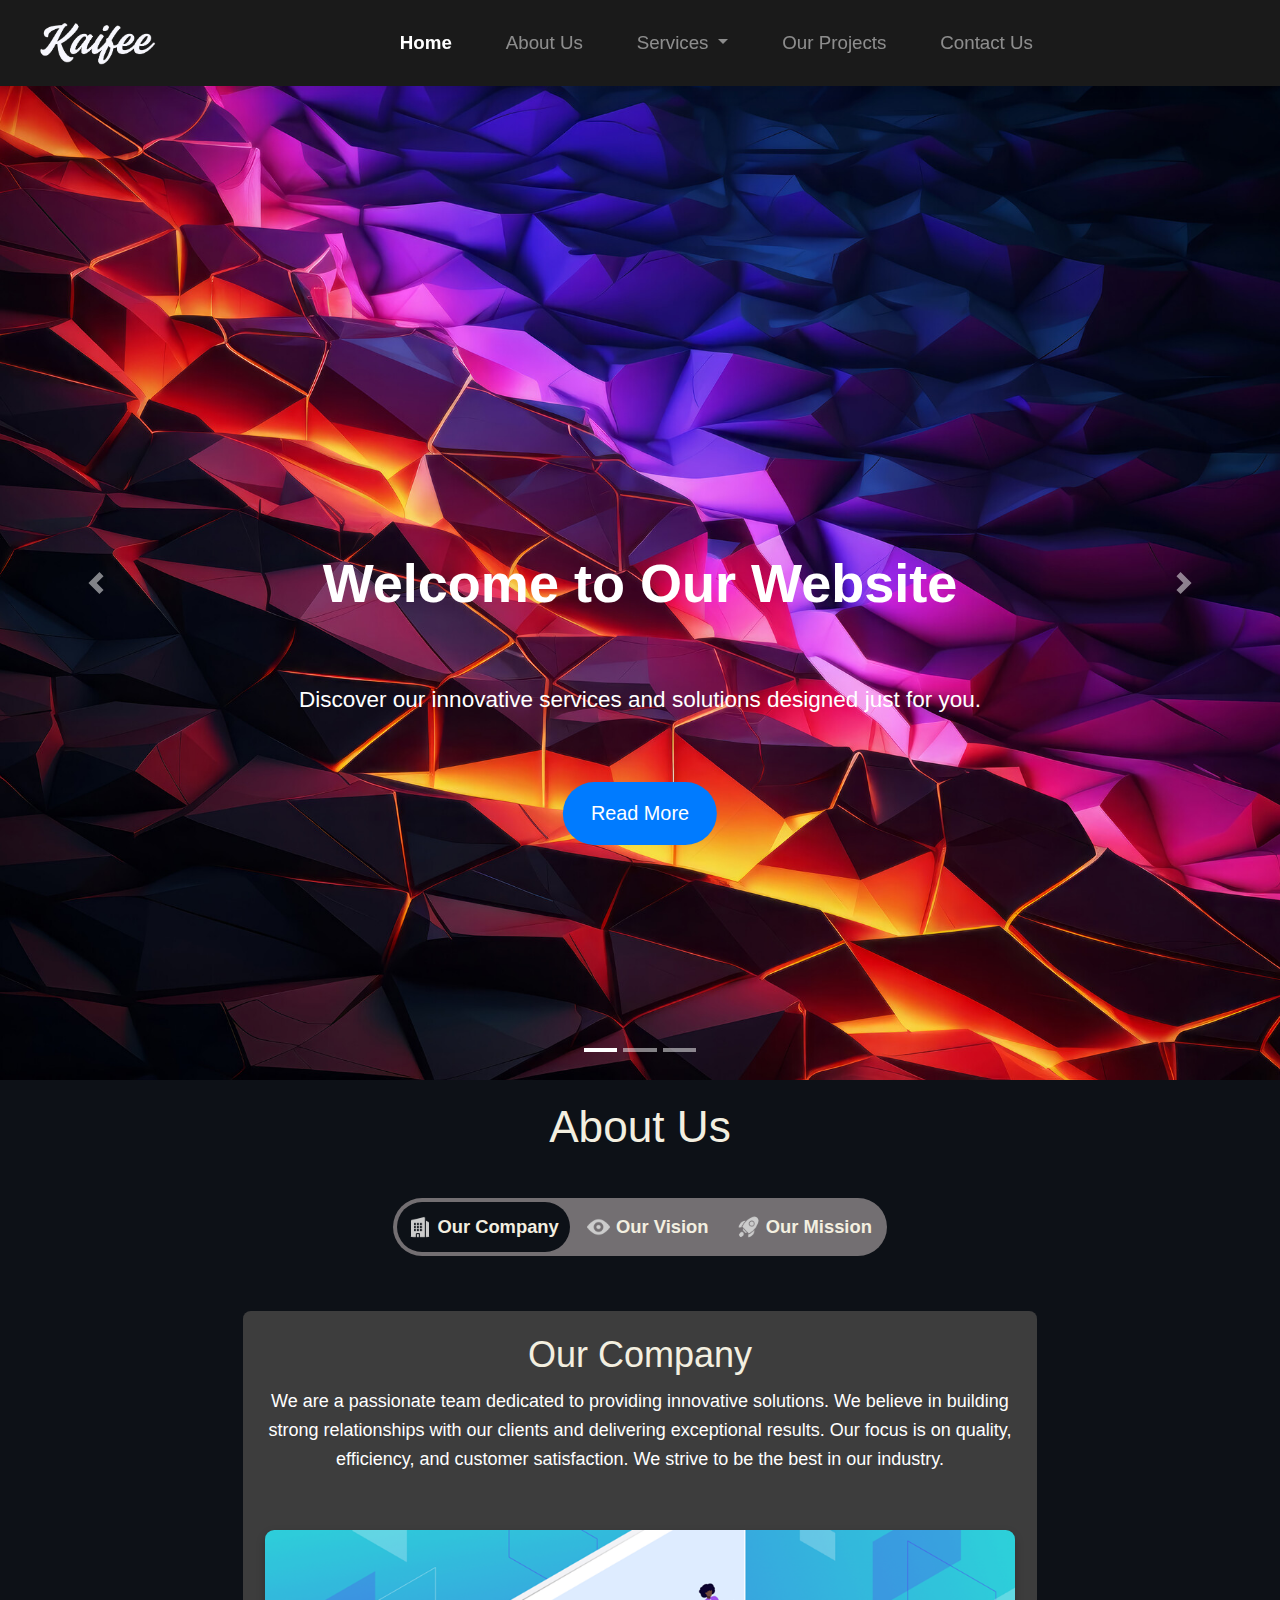
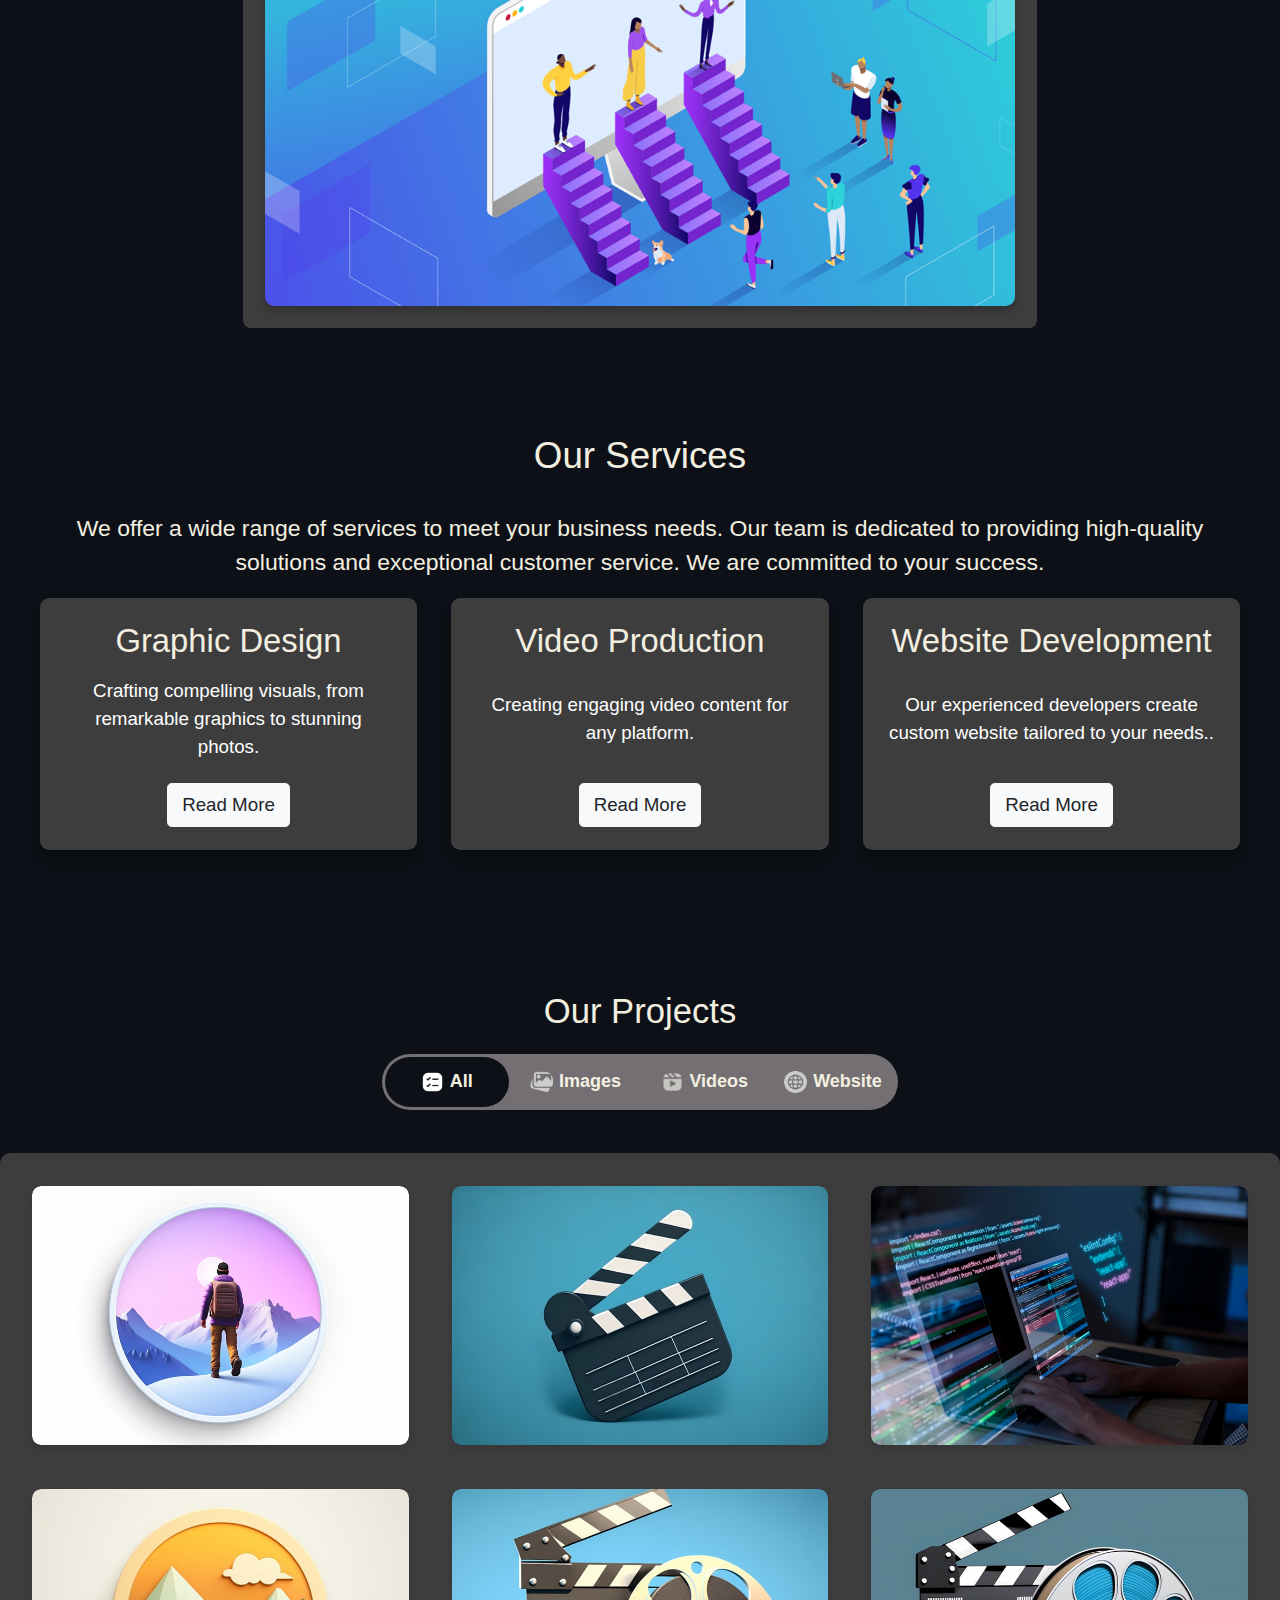
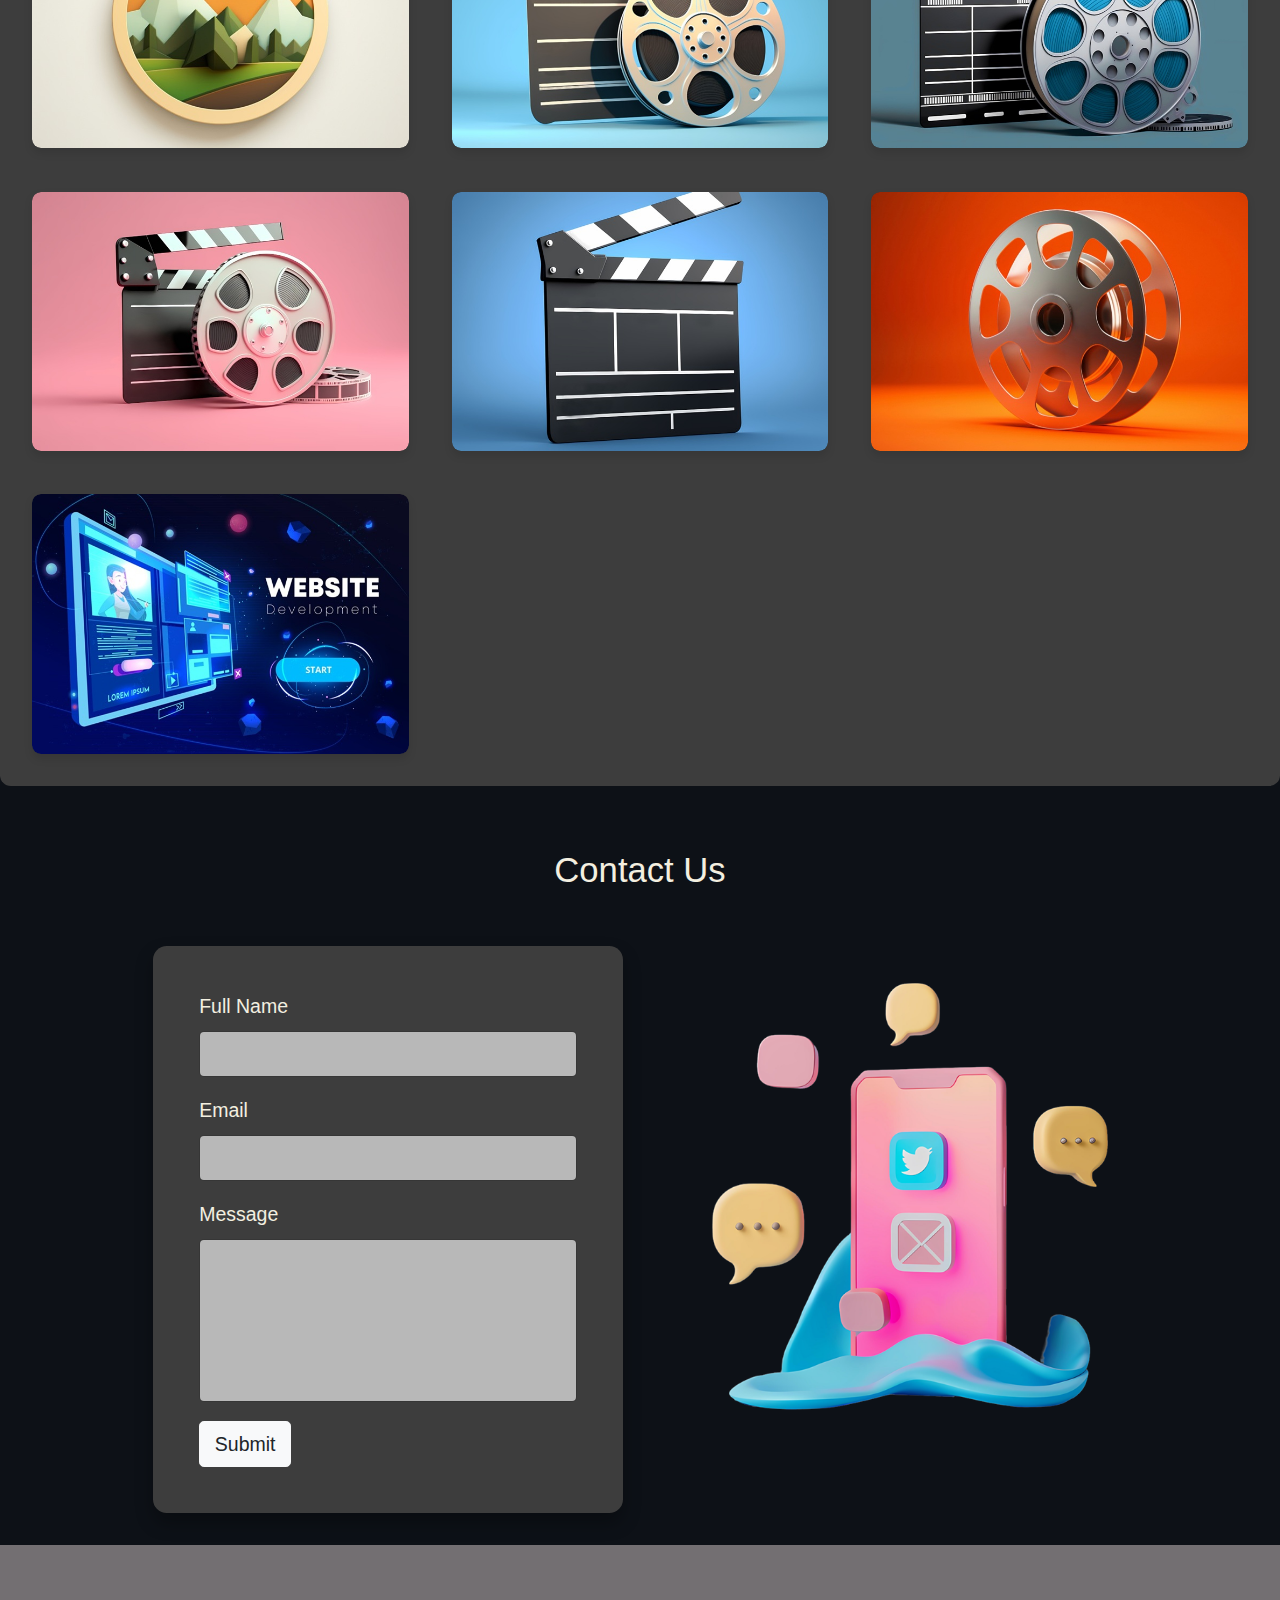
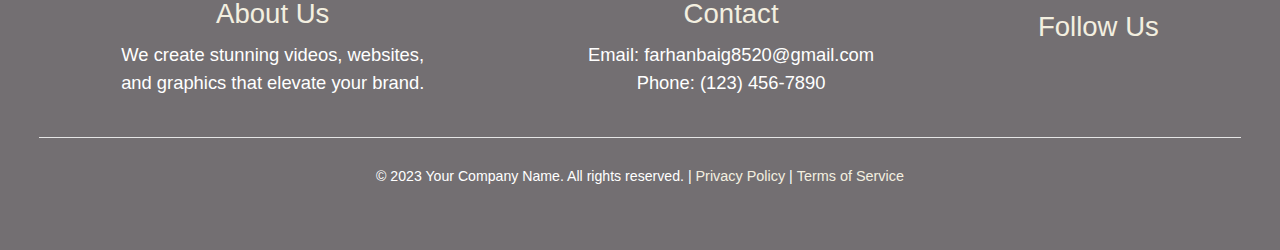
<file: index.html>
<!DOCTYPE html>
<html lang="en">

<head>
    <meta charset="UTF-8">
    <meta name="viewport" content="width=device-width, initial-scale=1.0">
    <title>Kaifee</title>
    <link rel="icon" href="./Content/title-logo.png" type="image/x-icon">
    <!-- Add Bootstrap CSS -->
    <link href="https://stackpath.bootstrapcdn.com/bootstrap/4.5.2/css/bootstrap.min.css" rel="stylesheet">
    <link rel="stylesheet" href="style.css">
</head>

<body>
    <!-- Navbar -->

    <nav class="navbar navbar-expand-lg navbar-dark bg-black sticky-top">
        <div class="container">
            <!-- Logo on the left side -->
            <a class="navbar-brand" href="#">
                <img src="./Content/Logo.png" loading="lazy" alt="Logo" style="width: 120px;">
                <!-- Replace 'your-logo.png' with your logo file -->
            </a>

            <!-- Navbar toggle button for small screens -->
            <button class="navbar-toggler" type="button" data-toggle="collapse" data-target="#navbarNav"
                aria-controls="navbarNav" aria-expanded="false" aria-label="Toggle navigation">
                <span class="navbar-toggler-icon"></span>
            </button>

            <!-- Nav links -->
            <div class="collapse navbar-collapse" id="navbarNav">
                <ul class="navbar-nav mx-auto"> <!-- 'mx-auto' centers the nav items -->
                    <li class="nav-item ">
                        <a class="nav-link active" href="#">Home</a>
                    </li>
                    <li class="nav-item">
                        <a class="nav-link" href="./Pages/about_us.html">About Us</a>
                    </li>
                    <li class="nav-item dropdown">
                        <a class="nav-link dropdown-toggle" href="#" id="navbarDropdown" role="button"
                            data-toggle="dropdown" aria-haspopup="true" aria-expanded="false">
                            Services
                        </a>
                        <div class="dropdown-menu" aria-labelledby="navbarDropdown">
                            <a class="dropdown-item" href="./Pages/visual_graphic_creation.html">Graphic Design</a>
                            <a class="dropdown-item" href="./Pages/Video_Prodection.html">Video Production</a>
                            <a class="dropdown-item" href="./Pages/web_development.html">Web development</a>
                        </div>
                    </li>
                    <li class="nav-item">
                        <a class="nav-link" href="./Pages/projects.html">Our Projects</a>
                    </li>
                    <li class="nav-item">
                        <a class="nav-link" href="./Pages/contact_us.html">Contact Us</a>
                    </li>
                </ul>
            </div>
        </div>
    </nav>
    <!-- Navbar End -->

    <!-- Slider -->
    <div id="carouselExample" class="carousel slide " data-ride="carousel">
        <ol class="carousel-indicators">
            <li data-target="#carouselExample" data-slide-to="0" class="active"></li>
            <li data-target="#carouselExample" data-slide-to="1"></li>
            <li data-target="#carouselExample" data-slide-to="2"></li>
        </ol>
        <div class="carousel-inner">
            <!-- Slide 1 -->
            <div class="carousel-item active" style="background-image: url('./Content/image1.jpg');">
                <div class="overlay"></div>
                <h1>Welcome to Our Website</h1>
                <p>Discover our innovative services and solutions designed just for you.</p>
                <a href="./Pages/about_us.html" class="btn btn-light">Read More</a>
            </div>
            <!-- Slide 2 -->
            <div class="carousel-item" style="background-image: url('./Content/image2.jpg');">
                <div class="overlay"></div>
                <h1>Explore Our Portfolio</h1>
                <p>Our projects are crafted to exceed expectations and deliver quality.</p>
                <a href="./Pages/projects.html" class="btn">Learn More</a>
            </div>
            <!-- Slide 3 -->
            <div class="carousel-item" style="background-image: url('./Content/image3.jpg');">
                <div class="overlay"></div>
                <h1>Join Us Today</h1>
                <p>Become a part of our growing community and experience success together.</p>
                <a href="./Pages/contact_us.html" class="btn">Join Us</a>
            </div>
        </div>
        <!-- Left and Right controls -->
        <a class="carousel-control-prev" href="#carouselExample" role="button" data-slide="prev">
            <span class="carousel-control-prev-icon" aria-hidden="true"></span>
            <span class="sr-only">Previous</span>
        </a>
        <a class="carousel-control-next" href="#carouselExample" role="button" data-slide="next">
            <span class="carousel-control-next-icon" aria-hidden="true"></span>
            <span class="sr-only">Next</span>
        </a>
    </div>

    <!-- Slider End -->

    <!-- About Us -->

    <section class="about-section">
        <div class="about-content">
            <h1 id="about-us">About Us</h1>
            <div class="tab-container">
                <div class="tabs">
                    <div class="tab active" data-tab="company">
                        <img class="icons" src="./icons/company.png" width="20" height="20"> Our Company
                    </div>
                    <div class="tab" data-tab="vision">
                        <img class="icons" src="./icons/vision.png" width="20" height="20"> Our Vision
                    </div>
                    <div class="tab" data-tab="mission">
                        <img class="icons" src="./icons/mission.png" width="20" height="20"> Our Mission
                    </div>
                </div>
            </div>
            <div class="tab-content active" id="company">
                <h2>Our Company</h2>
                <p>We are a passionate team dedicated to providing innovative solutions. We believe in building strong
                    relationships with our clients and delivering exceptional results. Our focus is on quality,
                    efficiency, and customer satisfaction. We strive to be the best in our industry.
                </p>
                <div class="about-image">
                    <img src="./Content/about-us-page.png" loading="lazy" alt="About Us Image">
                </div>
            </div>
            <div class="tab-content" id="mission">
                <h2>Our Mission</h2>
                <p>Our mission is to empower businesses with cutting-edge technology and unparalleled service. We aim to
                    help our clients achieve their goals by providing tailored solutions that meet their specific needs.
                    We are committed to continuous improvement and exceeding expectations.</p>

                <div class="about-image">
                    <img src="./Content/our_mission.jpg" loading="lazy" alt="About Us Image">
                </div>
            </div>

            <div class="tab-content" id="vision">
                <h2>Our Vision</h2>
                <p>Our vision is to be a global leader in providing innovative and sustainable solutions. We aspire to
                    create a positive impact on the world by leveraging our expertise and passion. We are driven by a
                    desire to make a difference and shape the future of our industry.</p>
                <div class="about-image">
                    <img src="./Content/our_vision.jpg" loading="lazy" alt="About Us Image">
                </div>
            </div>
        </div>
        </div>

    </section>

    <!-- About Us End -->

    <!-- Services -->

    <section id="services" class="py-5">
        <div class="container">
            <div class="row">
                <div class="col-12 text-center">
                    <h2 id="our-services">Our Services</h2>
                    <p class="lead">We offer a wide range of services to meet your business needs. Our team is dedicated
                        to providing high-quality solutions and exceptional customer service. We are committed to your
                        success. </p>
                </div>
            </div>
            <div class="row">
                <div class="col-md-4">
                    <div class="service-box">
                        <i class="fas fa-chart-line"></i>
                        <h3>Graphic Design</h3>
                        <p>Crafting compelling visuals, from remarkable graphics to stunning photos. </p>
                        <a class="btn btn-light" href="./Pages/visual_graphic_creation.html">Read More</a>
                    </div>
                </div>
                <div class="col-md-4">
                    <div class="service-box">
                        <i class="fas fa-code"></i>
                        <h3>Video Production</h3>
                        <p> Creating engaging video content for any platform.</p>
                        <a class="btn btn-light" href="./Pages/Video_Prodection.html">Read More</a>
                    </div>
                </div>
                <div class="col-md-4">
                    <div class="service-box">
                        <i class="fas fa-bullhorn"></i>
                        <h3>Website Development</h3>
                        <p>Our experienced developers create custom website tailored to your needs..</p>
                        <a class="btn btn-light" href="./Pages/web_development.html">Read More</a>
                    </div>
                </div>
            </div>


        </div>
        </div>
    </section>

    <!-- Services End -->

    <!-- Projects -->

    <section id="projects">
        <h2>Our Projects</h2>

        <div class="project-tab-container">
            <div class="project-tabs">
                <div class="project-tab active" data-filter="all">
                    <img class="icons" src="./icons/all.png" width="20" height="20"> All
                </div>
                <div class="project-tab" data-filter="app">
                    <img class="icons" src="./icons/image.png" width="20" height="20"> Images
                </div>
                <div class="project-tab" data-filter="branding">
                    <img class="icons" src="./icons/video.png" width="20" height="20"> Videos
                </div>
                <div class="project-tab" data-filter="books">
                    <img class="icons" src="./icons/website.png" width="20" height="20"> Website
                </div>
            </div>
        </div>

        <div class="project-grid">

            <div class="project-item image-container" data-category="app">
                <img src="./Content/graphic2.jpg" alt="Project 1">
                <div class="overlay">
                    <h3>Youtube Thumnail</h3>
                    <a href="https://drive.google.com/file/d/1U_syqmulcvI8xbxEXofzCpcBp4Q2keYA/view?usp=drive_link" target="_blank">View Project</a>
                </div>
            </div>
            <div class="project-item image-container" data-category="branding">
                <img src="./Content/Video1.jpg" alt="Project 2">
                <div class="overlay">
                    <h3>Knowledge Video</h3>
                    <a href="https://drive.google.com/file/d/1K7oe_b2ukoHZazWAwj9daEDl6S9DdLAJ/view?usp=drive_link" target="_blank">View Project</a>
                </div>
            </div>
            <div class="project-item" data-category="books">
                <img src="./Content/web_development.jpg" alt="Project 3">
                <div class="overlay">
                    <h3>Web Development</h3>
                    <a href="https://atccoinfra.in/" target="_blank">View Project</a>
                </div>
            </div>
            <div class="project-item" data-category="app">
                <img src="./Content/graphic1.jpg" alt="Project 4">
                <div class="overlay">
                    <h3>Graphics</h3>
                    <a href="https://drive.google.com/file/d/1mvQw8ITcZynpDrdLS3EeD94AckH4p9GI/view?usp=drive_link" target="_blank">View Project</a>
                </div>
            </div>
            <div class="project-item" data-category="branding">
                <img src="./Content/video_production.jpg" alt="Project 5">
                <div class="overlay">
                    <h3>Business Influencer</h3>
                    <a href="https://drive.google.com/file/d/1gV3l6044Ju1LNRLhiI0mR7QWuBY1AfgJ/view?usp=drive_link" target="_blank">View Project</a>
                </div>
            </div>
            <div class="project-item" data-category="branding">
                <img src="./Content/video3.jpg" alt="Project 7">
                <div class="overlay">
                    <h3>Real State Influencer</h3>
                    <a href="https://drive.google.com/file/d/154456sneJ6SuTkt1s-D-6fRfXjwnICST/view?usp=drive_link" target="_blank">View Project</a>
                </div>
            </div>
            <div class="project-item" data-category="branding">
                <img src="./Content/video4.jpg" alt="Project 8">
                <div class="overlay">
                    <h3>Promotional Videor</h3>
                    <a href="https://drive.google.com/file/d/1c9yIJ8yplW_gvYb32Pfo9SfSOfnSUWtk/view?usp=drive_link" target="_blank">View Project</a>
                </div>
            </div>
            <div class="project-item" data-category="branding">
                <img src="./Content/video6.jpg" alt="Project 10">
                <div class="overlay">
                    <h3>Editing Work</h3>
                    <a href="https://drive.google.com/file/d/1by7Sno6yvvPyiRofT4VSqPRenCAQWOQl/view?usp=drive_link" target="_blank">View Project</a>
                </div>
            </div>
            <div class="project-item" data-category="branding">
                <img src="./Content/video5.jpg" alt="Project 11">
                <div class="overlay">
                    <h3>Lifestyle Tour</h3>
                    <a href="https://drive.google.com/file/d/16UCY3QsdmoLtI4dk0FA3GM0kG-b0D2Cv/view?usp=drive_link" target="_blank">View Project</a>
                </div>
            </div>
            <div class="project-item" data-category="books">
                <img src="./Content/Website1.jpg" alt="Project 6">
                <div class="overlay">
                    <h3>Website Design</h3>
                    <a href="https://abhiboostin.framer.website/" target="_blank">View Project</a>
                </div>
            </div>
        </div>
    </section>

    <!-- Projects End -->

    <!-- Contact us -->

    <section class="contact-section">
        <h2>Contact Us</h2>

        <div class="contact-container">
            <div class="row">
                <div class="col-md-6">
                    <div class="contact-form">

                        <form action="https://api.web3forms.com/submit" method="POST" id="form_css">
                            <input type="hidden" name="access_key" value="79fbbf84-8693-4c21-b013-1bcef3045f4a">
                            <div class="mb-3">
                                <label for="fullName" class="form-label">Full Name</label>
                                <input type="text" name="name" class="form-control" id="fullName" required>
                            </div>
                            <div class="mb-3">
                                <label for="email" class="form-label">Email</label>
                                <input type="email" name="email" class="form-control" id="email" required>
                            </div>
                            <div class="mb-3">
                                <label for="message" class="form-label">Message</label>
                                <textarea name="message" class="form-control" id="message" rows="5" style="resize:none" required></textarea>
                            </div>
                            <div class="d-grid">
                                <button type="submit" class="btn btn-light">Submit</button>
                            </div>
                        </form>
                    </div>

                </div>
                <div class="col-md-6">
                    <div class="contact-image">
                        <img src="./Content/contact.png" alt="Contact Image">
                    </div>

                </div>

            </div>
        </div>
    </section>

    <!-- Contact us end-->

    <!-- Footer-->

    <footer class="mt-auto py-3 bg-black">
        <div class="container">
            <div class="footer-content">
                <div class="footer-section">
                    <h4>About Us</h4>
                    <p>We create stunning videos, websites,<br> and graphics that elevate your brand.</p>
                </div>
                <div class="footer-section">
                    <h4>Contact</h4>
                    <p>Email: farhanbaig8520@gmail.com<br>Phone: (123) 456-7890</p>
                </div>
                <div class="footer-section">
                    <h4>Follow Us</h4>
                    <div class="social-icons">
                        <a href="#"><i class="fab fa-facebook-f"></i></a>
                        <a href="#"><i class="fab fa-twitter"></i></a>
                        <a href="#"><i class="fab fa-instagram"></i></a>
                        <a href="#"><i class="fab fa-linkedin-in"></i></a>
                    </div>
                </div>
            </div>
            <hr style="background-color: white;">
            <div class="footer-bottom">
                &copy; 2023 Your Company Name. All rights reserved. | <a href="#">Privacy Policy</a> | <a href="#">Terms
                    of Service</a>
            </div>
        </div>
    </footer>

    <!-- Footer end-->


    <!-- Add Bootstrap JS and jQuery -->
    <script src="script.js"></script>
    <script src="https://code.jquery.com/jquery-3.5.1.slim.min.js"></script>
    <script src="https://cdn.jsdelivr.net/npm/@popperjs/core@2.9.3/dist/umd/popper.min.js"></script>
    <script src="https://stackpath.bootstrapcdn.com/bootstrap/4.5.2/js/bootstrap.min.js"></script>
    <script src="https://cdn.jsdelivr.net/npm/bootstrap@5.3.2/dist/js/bootstrap.bundle.min.js"
        integrity="sha384-C6RzsynM9kWDrMNeT87bh95OGNyZPhcTNXj1NW7RuBCsyN/o0jlpcV8Qyq46cDfL"
        crossorigin="anonymous"></script>
</body>

</html>
</file>
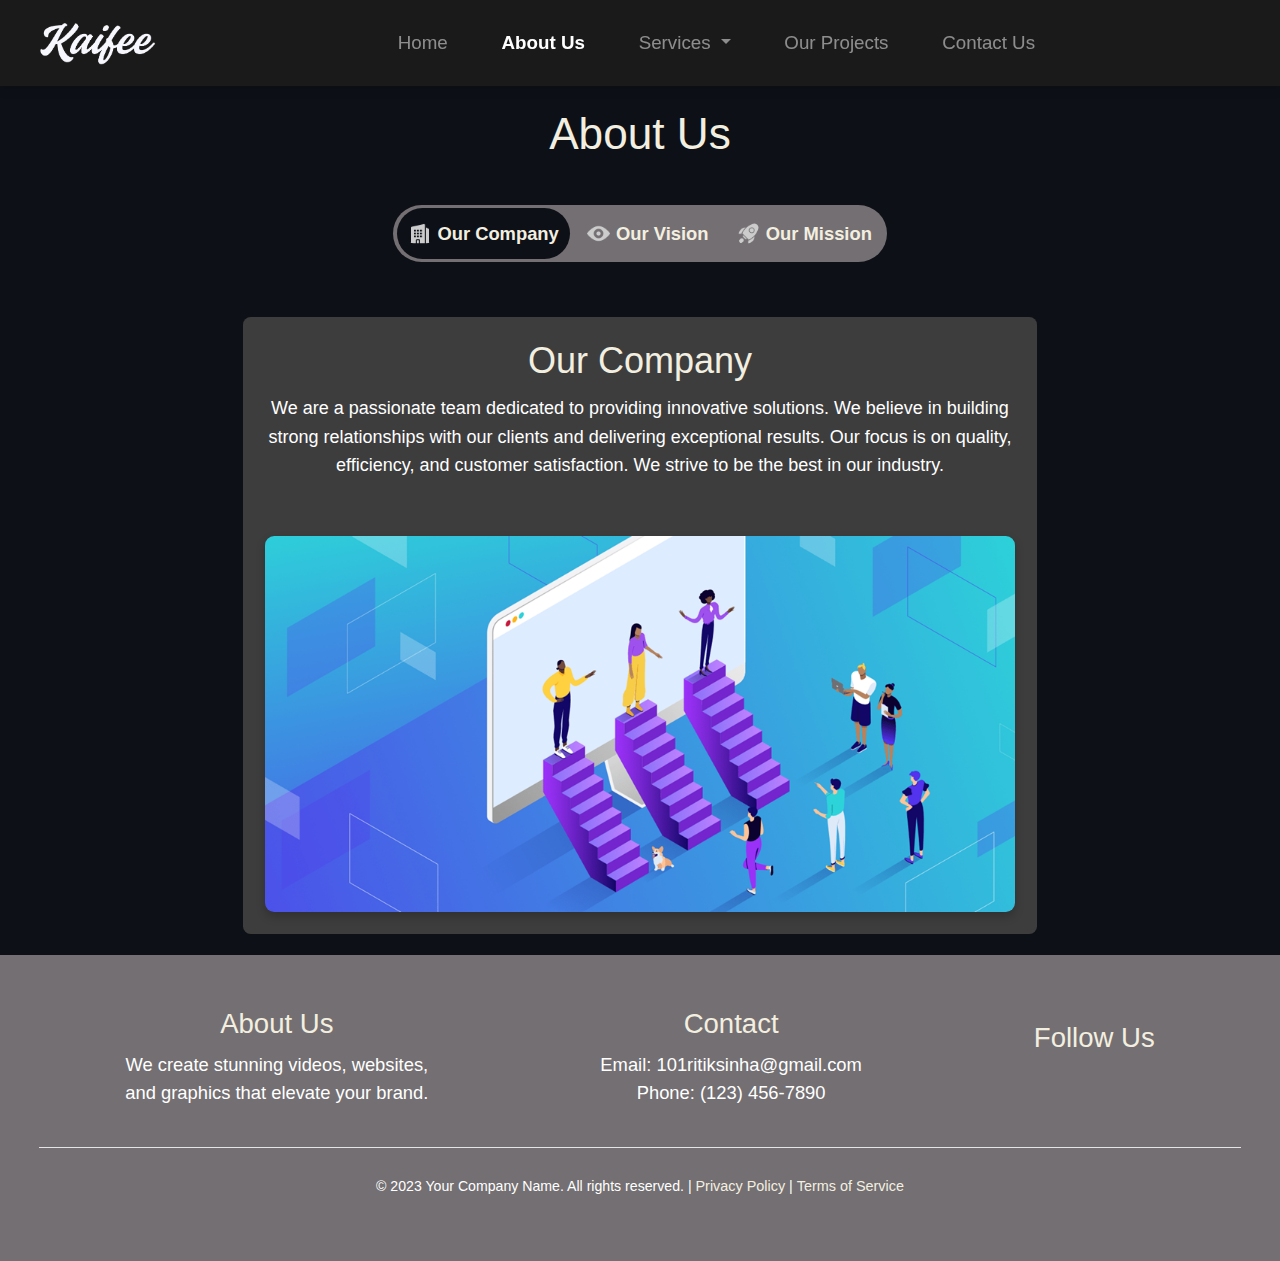
<file: Pages/about_us.html>
<!DOCTYPE html>
<html lang="en">
<head>
    <meta charset="UTF-8">
    <meta name="viewport" content="width=device-width, initial-scale=1.0">
    <title>Aizen</title>
    <link rel="icon" href="../Content/title-logo.png" type="image/x-icon">
    <!-- Add Bootstrap CSS -->
    <link href="https://stackpath.bootstrapcdn.com/bootstrap/4.5.2/css/bootstrap.min.css" rel="stylesheet">
    <link rel="stylesheet" href="../style.css">
</head>
<body>
    <!-- Navbar -->
     
    <nav class="navbar navbar-expand-lg navbar-dark bg-black sticky-top">
        <div class="container" >
            <!-- Logo on the left side -->
            <a class="navbar-brand" href="#">
                <img src="../Content/Logo.png" alt="Logo" style="width: 120px;"> <!-- Replace 'your-logo.png' with your logo file -->
            </a>

            <!-- Navbar toggle button for small screens -->
            <button class="navbar-toggler" type="button" data-toggle="collapse" data-target="#navbarNav" aria-controls="navbarNav" aria-expanded="false" aria-label="Toggle navigation">
                <span class="navbar-toggler-icon"></span>
            </button>

            <!-- Nav links -->
            <div class="collapse navbar-collapse" id="navbarNav">
                <ul class="navbar-nav mx-auto"> <!-- 'mx-auto' centers the nav items -->
                    <li class="nav-item">
                        <a class="nav-link" href="../index.html">Home</a>
                    </li>
                    <li class="nav-item ">
                        <a class="nav-link active" href="#">About Us</a>
                    </li>
                    <li class="nav-item dropdown">
                        <a class="nav-link dropdown-toggle" href="#" id="navbarDropdown" role="button" data-toggle="dropdown" aria-haspopup="true" aria-expanded="false">
                          Services
                        </a>
                        <div class="dropdown-menu" aria-labelledby="navbarDropdown">
                            <a class="dropdown-item" href="../Pages/visual_graphic_creation.html">Visual Graphics Creation</a>
                            <a class="dropdown-item" href="../Pages/Video_Prodection.html">Video Production</a>                         
                            <a class="dropdown-item" href="../Pages/web_development.html">Web development</a>
                        </div>
                      </li>
                    <li class="nav-item">
                        <a class="nav-link" href="projects.html">Our Projects</a>
                    </li>
                    <li class="nav-item">
                        <a class="nav-link" href="contact_us.html">Contact Us</a>
                    </li>
                </ul>
            </div>
        </div>
    </nav> <!-- Navbar End -->

     <!-- About Us -->

     <section class="about-section">
        <div class="about-content">
            <h1 id ="about-us" >About Us</h1>
            <div class="tab-container">
                <div class="tabs">
                   <div class="tab active" data-tab="company" >
                     <img class="icons" src="../icons/company.png"  width="20" height="20"> Our Company
                   </div>
                   <div class="tab" data-tab="vision">
                     <img class="icons" src="../icons/vision.png" width="20" height="20"> Our Vision
                   </div>
                   <div class="tab" data-tab="mission">
                     <img class="icons" src="../icons/mission.png"  width="20" height="20"> Our Mission
                   </div> 
                 </div>
               </div>
            <div class="tab-content active" id="company">
                <h2>Our Company</h2>
                <p>We are a passionate team dedicated to providing innovative solutions.  We believe in building strong relationships with our clients and delivering exceptional results. Our focus is on quality, efficiency, and customer satisfaction. We strive to be the best in our industry.</p>
                <div class="about-image">
                    <img src="../Content/about-us-page.png" loading="lazy" alt="About Us Image">  </div>
            </div>
    
            <div class="tab-content" id="mission">
                <h2>Our Mission</h2>
                <p>Our mission is to empower businesses with cutting-edge technology and unparalleled service. We aim to help our clients achieve their goals by providing tailored solutions that meet their specific needs. We are committed to continuous improvement and exceeding expectations.</p>
                
                <div class="about-image">
                    <img src="../Content/our_mission.jpg" loading="lazy" alt="About Us Image">  </div>
            </div>
    
            <div class="tab-content" id="vision">
                <h2>Our Vision</h2>
                <p>Our vision is to be a global leader in providing innovative and sustainable solutions. We aspire to create a positive impact on the world by leveraging our expertise and passion. We are driven by a desire to make a difference and shape the future of our industry.</p>
                
                <div class="about-image">
                    <img src="../Content/our_vision.jpg" loading="lazy" alt="About Us Image">  </div>
            </div>
        </div>
        
    </section>

            <!-- About Us End -->

                <!-- Footer-->

            <footer class="mt-auto py-3 bg-black">
                <div class="container">
                    <div class="footer-content">
                        <div class="footer-section">
                            <h4>About Us</h4>
                            <p>We create stunning videos, websites,<br> and graphics that elevate your brand.</p>
                        </div>
                        <div class="footer-section">
                            <h4>Contact</h4>
                            <p>Email: 101ritiksinha@gmail.com<br>Phone: (123) 456-7890</p>
                        </div>
                        <div class="footer-section">
                            <h4>Follow Us</h4>
                            <div class="social-icons">
                                <a href="#"><i class="fab fa-facebook-f"></i></a>
                                <a href="#"><i class="fab fa-twitter"></i></a>
                                <a href="#"><i class="fab fa-instagram"></i></a>
                                <a href="#"><i class="fab fa-linkedin-in"></i></a>
                            </div>
                        </div>
                    </div>
                    <hr style="background-color: white;">
                    <div class="footer-bottom">
                        &copy; 2023 Your Company Name. All rights reserved. | <a href="#">Privacy Policy</a> | <a href="#">Terms of Service</a>
                    </div>
                </div>
            </footer>

            <!-- Footer end-->


    <!-- Add Bootstrap JS and jQuery -->
     <script src="../script.js"></script>
    <script src="https://code.jquery.com/jquery-3.5.1.slim.min.js"></script>
    <script src="https://cdn.jsdelivr.net/npm/@popperjs/core@2.9.3/dist/umd/popper.min.js"></script>
    <script src="https://stackpath.bootstrapcdn.com/bootstrap/4.5.2/js/bootstrap.min.js"></script>
    <script src="https://cdn.jsdelivr.net/npm/bootstrap@5.3.2/dist/js/bootstrap.bundle.min.js"
    integrity="sha384-C6RzsynM9kWDrMNeT87bh95OGNyZPhcTNXj1NW7RuBCsyN/o0jlpcV8Qyq46cDfL"
    crossorigin="anonymous"></script>
</body>
</html>
</file>
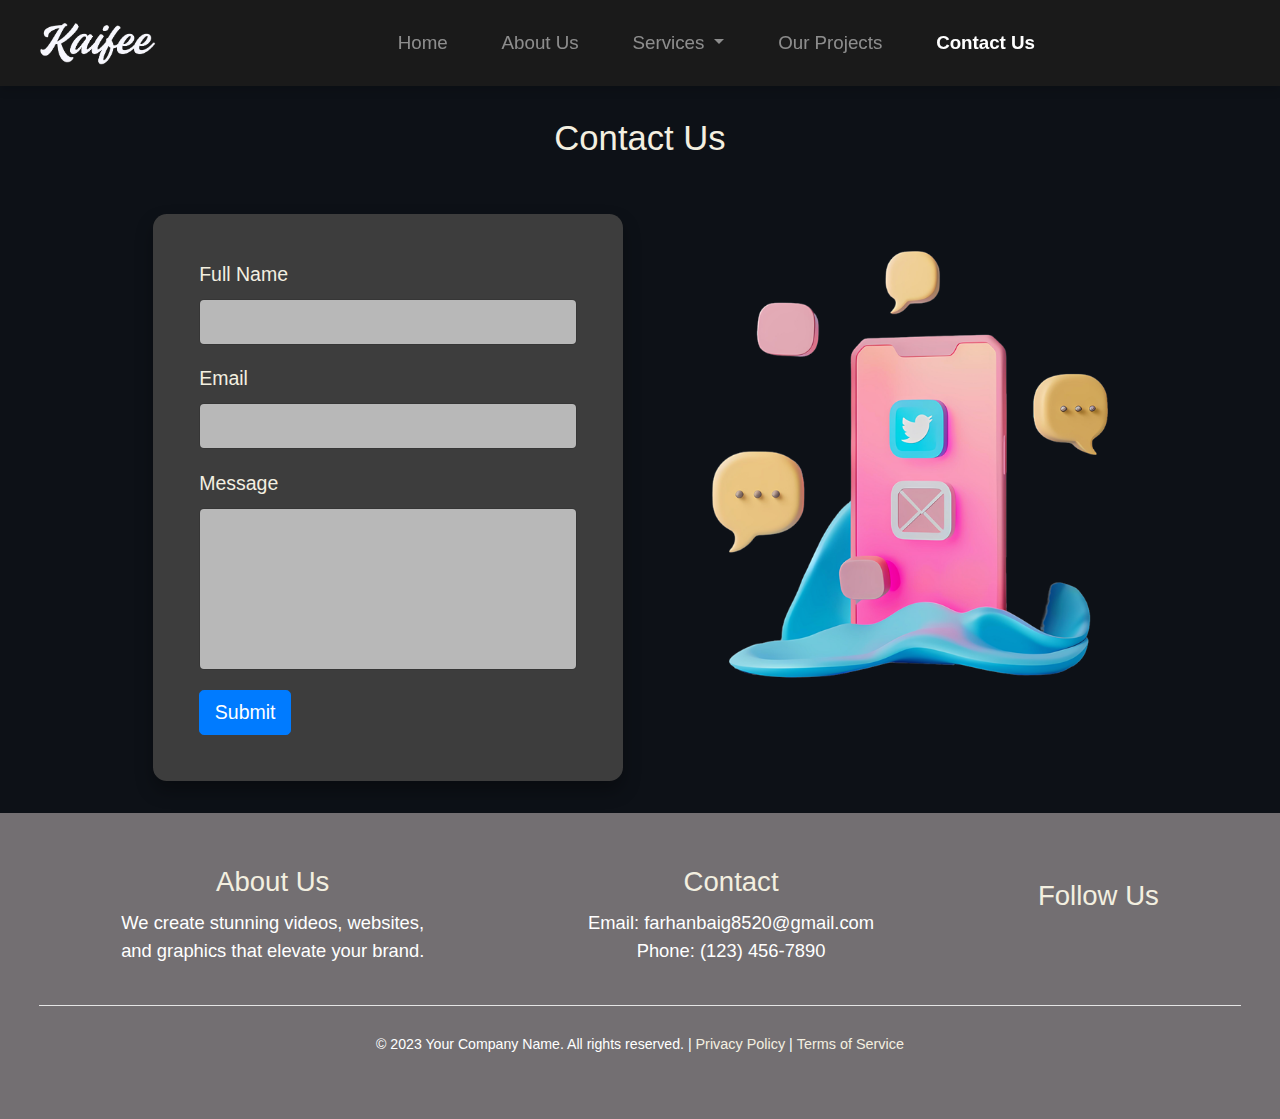
<file: Pages/contact_us.html>
<!DOCTYPE html>
<html lang="en">
<head>
    <meta charset="UTF-8">
    <meta name="viewport" content="width=device-width, initial-scale=1.0">
   <title>Aizen</title>
    <link rel="icon" href="../Content/title-logo.png" type="image/x-icon">
    <!-- Add Bootstrap CSS -->
    <link href="https://stackpath.bootstrapcdn.com/bootstrap/4.5.2/css/bootstrap.min.css" rel="stylesheet">
    <link rel="stylesheet" href="../style.css">
</head>
<body>
    <!-- Navbar -->
     
    <nav class="navbar navbar-expand-lg navbar-dark bg-black sticky-top">
        <div class="container" >
            <!-- Logo on the left side -->
            <a class="navbar-brand" href="#">
                <img src="../Content/Logo.png" alt="Logo" style="width: 120px;"> <!-- Replace 'your-logo.png' with your logo file -->
            </a>

            <!-- Navbar toggle button for small screens -->
            <button class="navbar-toggler" type="button" data-toggle="collapse" data-target="#navbarNav" aria-controls="navbarNav" aria-expanded="false" aria-label="Toggle navigation">
                <span class="navbar-toggler-icon"></span>
            </button>

            <!-- Nav links -->
            <div class="collapse navbar-collapse" id="navbarNav">
                <ul class="navbar-nav mx-auto"> <!-- 'mx-auto' centers the nav items -->
                    <li class="nav-item">
                        <a class="nav-link" href="../index.html">Home</a>
                    </li>
                    <li class="nav-item ">
                        <a class="nav-link" href="about_us.html">About Us</a>
                    </li>
                    <li class="nav-item dropdown">
                        <a class="nav-link dropdown-toggle" href="#" id="navbarDropdown" role="button" data-toggle="dropdown" aria-haspopup="true" aria-expanded="false">
                          Services
                        </a>
                        <div class="dropdown-menu" aria-labelledby="navbarDropdown">
                            <a class="dropdown-item" href="../Pages/visual_graphic_creation.html">Visual Graphics Creation</a>
                            <a class="dropdown-item" href="../Pages/Video_Prodection.html">Video Production</a>                         
                            <a class="dropdown-item" href="../Pages/web_development.html">Web development</a>
                        </div>
                      </li>
                    <li class="nav-item">
                        <a class="nav-link" href="projects.html">Our Projects</a>
                    </li>
                    <li class="nav-item">
                        <a class="nav-link active" href="#">Contact Us</a>
                    </li>
                </ul>
            </div>
        </div>
    </nav> <!-- Navbar End -->

               <!-- Contact us -->

               <section class="contact-section">
                <h2>Contact Us</h2>
                <div class="contact-container">
                    <div class="row">
                        <div class="col-md-6">
                            <div class="contact-form">
                                
                                <form>
                                    <div class="mb-3">
                                        <label for="fullName" class="form-label">Full Name</label>
                                        <input type="text" class="form-control" id="fullName" required>
                                    </div>
                                    <div class="mb-3">
                                        <label for="email" class="form-label">Email</label>
                                        <input type="email" class="form-control" id="email" required>
                                    </div>
                                    <div class="mb-3">
                                        <label for="message" class="form-label">Message</label>
                                        <textarea class="form-control" id="message" rows="5" style="resize:none" required></textarea>
                                    </div>
                                    <div class="d-grid">
                                        <button type="submit" class="btn btn-primary">Submit</button>
                                    </div>
                                </form>
                            </div>
                            
                        </div>
                        <div class="col-md-6">
                            <div class="contact-image">
                                <img src="../Content/contact.png" alt="Contact Image"> </div>
                           
                        </div>
                       
                    </div>
                </div>
            </section>
    
            <!-- Contact us end-->

                <!-- Footer-->

            <footer class="mt-auto py-3 bg-black">
                <div class="container">
                    <div class="footer-content">
                        <div class="footer-section">
                            <h4>About Us</h4>
                            <p>We create stunning videos, websites,<br> and graphics that elevate your brand.</p>
                        </div>
                        <div class="footer-section">
                            <h4>Contact</h4>
                            <p>Email: farhanbaig8520@gmail.com<br>Phone: (123) 456-7890</p>
                        </div>
                        <div class="footer-section">
                            <h4>Follow Us</h4>
                            <div class="social-icons">
                                <a href="#"><i class="fab fa-facebook-f"></i></a>
                                <a href="#"><i class="fab fa-twitter"></i></a>
                                <a href="#"><i class="fab fa-instagram"></i></a>
                                <a href="#"><i class="fab fa-linkedin-in"></i></a>
                            </div>
                        </div>
                    </div>
                    <hr style="background-color: white;">
                    <div class="footer-bottom">
                        &copy; 2023 Your Company Name. All rights reserved. | <a href="#">Privacy Policy</a> | <a href="#">Terms of Service</a>
                    </div>
                </div>
            </footer>

            <!-- Footer end-->


    <!-- Add Bootstrap JS and jQuery -->
     <script src="../script.js"></script>
    <script src="https://code.jquery.com/jquery-3.5.1.slim.min.js"></script>
    <script src="https://cdn.jsdelivr.net/npm/@popperjs/core@2.9.3/dist/umd/popper.min.js"></script>
    <script src="https://stackpath.bootstrapcdn.com/bootstrap/4.5.2/js/bootstrap.min.js"></script>
    <script src="https://cdn.jsdelivr.net/npm/bootstrap@5.3.2/dist/js/bootstrap.bundle.min.js"
    integrity="sha384-C6RzsynM9kWDrMNeT87bh95OGNyZPhcTNXj1NW7RuBCsyN/o0jlpcV8Qyq46cDfL"
    crossorigin="anonymous"></script>
</body>
</html>
</file>
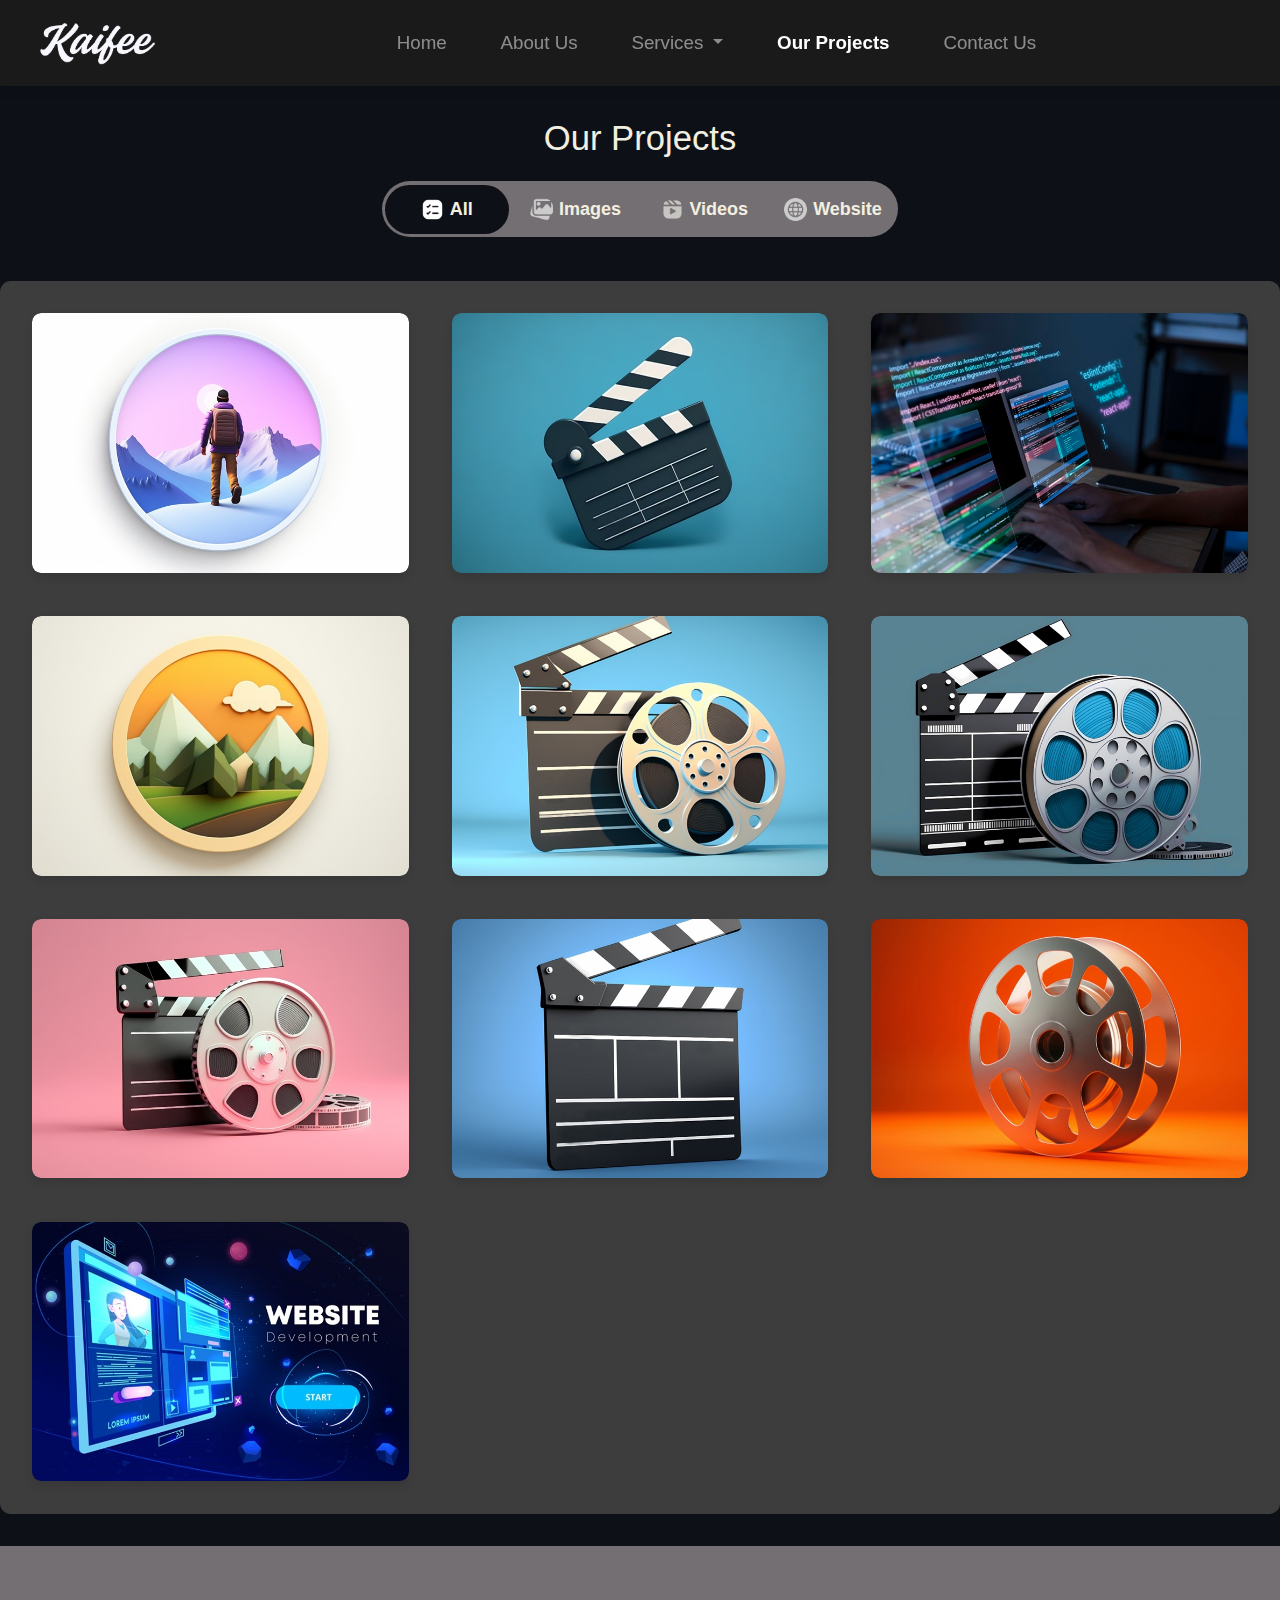
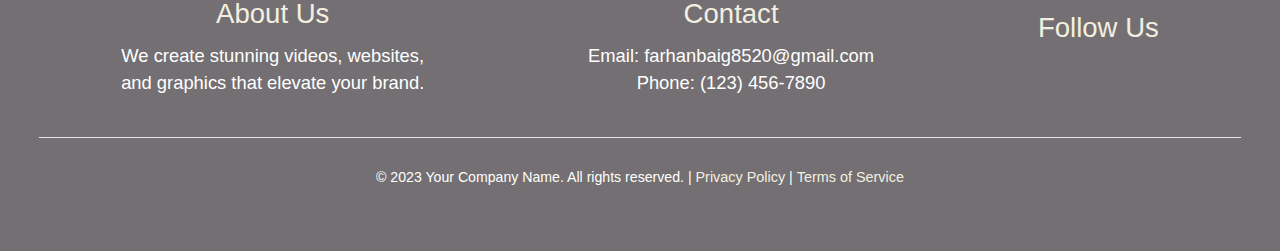
<file: Pages/projects.html>
<!DOCTYPE html>
<html lang="en">
<head>
    <meta charset="UTF-8">
    <meta name="viewport" content="width=device-width, initial-scale=1.0">
    <title>Aizen</title>
    <link rel="icon" href="../Content/title-logo.png" type="image/x-icon">
    <!-- Add Bootstrap CSS -->
    <link href="https://stackpath.bootstrapcdn.com/bootstrap/4.5.2/css/bootstrap.min.css" rel="stylesheet">
    <link rel="stylesheet" href="../style.css">
</head>
<body>
    <!-- Navbar -->
     
    <nav class="navbar navbar-expand-lg navbar-dark bg-black sticky-top">
        <div class="container" >
            <!-- Logo on the left side -->
            <a class="navbar-brand" href="#">
                <img src="../Content/Logo.png" alt="Logo" style="width: 120px;"> <!-- Replace 'your-logo.png' with your logo file -->
            </a>

            <!-- Navbar toggle button for small screens -->
            <button class="navbar-toggler" type="button" data-toggle="collapse" data-target="#navbarNav" aria-controls="navbarNav" aria-expanded="false" aria-label="Toggle navigation">
                <span class="navbar-toggler-icon"></span>
            </button>

            <!-- Nav links -->
            <div class="collapse navbar-collapse" id="navbarNav">
                <ul class="navbar-nav mx-auto"> <!-- 'mx-auto' centers the nav items -->
                    <li class="nav-item">
                        <a class="nav-link" href="../index.html">Home</a>
                    </li>
                    <li class="nav-item ">
                        <a class="nav-link" href="about_us.html">About Us</a>
                    </li>
                    <li class="nav-item dropdown">
                        <a class="nav-link dropdown-toggle" href="#" id="navbarDropdown" role="button" data-toggle="dropdown" aria-haspopup="true" aria-expanded="false">
                          Services
                        </a>
                        <div class="dropdown-menu" aria-labelledby="navbarDropdown">
                            <a class="dropdown-item" href="../Pages/visual_graphic_creation.html">Visual Graphics Creation</a>
                          <a class="dropdown-item" href="../Pages/Video_Prodection.html">Video Production</a>                         
                          <a class="dropdown-item" href="../Pages/web_development.html">Web development</a>                          
                        </div>
                      </li>
                    <li class="nav-item">
                        <a class="nav-link active" href="#">Our Projects</a>
                    </li>
                    <li class="nav-item">
                        <a class="nav-link" href="contact_us.html">Contact Us</a>
                    </li>
                </ul>
            </div>
        </div>
    </nav> <!-- Navbar End -->

           <!-- Projects -->

    <section id="projects">
        <h2>Our Projects</h2>

        <div class="project-tab-container">
            <div class="project-tabs">
                <div class="project-tab active" data-filter="all">
                    <img class="icons" src="../icons/all.png" width="20" height="20"> All
                </div>
                <div class="project-tab" data-filter="app">
                    <img class="icons" src="../icons/image.png" width="20" height="20"> Images
                </div>
                <div class="project-tab" data-filter="branding">
                    <img class="icons" src="../icons/video.png" width="20" height="20"> Videos
                </div>
                <div class="project-tab" data-filter="books">
                    <img class="icons" src="../icons/website.png" width="20" height="20"> Website
                </div>
            </div>
        </div>

        <div class="project-grid">

            <div class="project-item image-container" data-category="app">
                <img src="../Content/graphic2.jpg" alt="Project 1">
                <div class="overlay">
                    <h3>Youtube Thumnail</h3>
                    <a href="https://drive.google.com/file/d/1U_syqmulcvI8xbxEXofzCpcBp4Q2keYA/view?usp=drive_link" target="_blank">View Project</a>
                </div>
            </div>
            <div class="project-item image-container" data-category="branding">
                <img src="../Content/Video1.jpg" alt="Project 2">
                <div class="overlay">
                    <h3>Knowledge Video</h3>
                    <a href="https://drive.google.com/file/d/1K7oe_b2ukoHZazWAwj9daEDl6S9DdLAJ/view?usp=drive_link" target="_blank">View Project</a>
                </div>
            </div>
            <div class="project-item" data-category="books">
                <img src="../Content/web_development.jpg" alt="Project 3">
                <div class="overlay">
                    <h3>Web Development</h3>
                    <a href="https://atccoinfra.in/" target="_blank">View Project</a>
                </div>
            </div>
            <div class="project-item" data-category="app">
                <img src="../Content/graphic1.jpg" alt="Project 4">
                <div class="overlay">
                    <h3>Graphics</h3>
                    <a href="https://drive.google.com/file/d/1mvQw8ITcZynpDrdLS3EeD94AckH4p9GI/view?usp=drive_link" target="_blank">View Project</a>
                </div>
            </div>
            <div class="project-item" data-category="branding">
                <img src="../Content/video_production.jpg" alt="Project 5">
                <div class="overlay">
                    <h3>Business Influencer</h3>
                    <a href="https://drive.google.com/file/d/1gV3l6044Ju1LNRLhiI0mR7QWuBY1AfgJ/view?usp=drive_link" target="_blank">View Project</a>
                </div>
            </div>
            <div class="project-item" data-category="branding">
                <img src="../Content/video3.jpg" alt="Project 7">
                <div class="overlay">
                    <h3>Real State Influencer</h3>
                    <a href="https://drive.google.com/file/d/154456sneJ6SuTkt1s-D-6fRfXjwnICST/view?usp=drive_link" target="_blank">View Project</a>
                </div>
            </div>
            <div class="project-item" data-category="branding">
                <img src="../Content/video4.jpg" alt="Project 8">
                <div class="overlay">
                    <h3>Promotional Videor</h3>
                    <a href="https://drive.google.com/file/d/1c9yIJ8yplW_gvYb32Pfo9SfSOfnSUWtk/view?usp=drive_link" target="_blank">View Project</a>
                </div>
            </div>
            <div class="project-item" data-category="branding">
                <img src="../Content/video6.jpg" alt="Project 10">
                <div class="overlay">
                    <h3>Editing Work</h3>
                    <a href="https://drive.google.com/file/d/1by7Sno6yvvPyiRofT4VSqPRenCAQWOQl/view?usp=drive_link" target="_blank">View Project</a>
                </div>
            </div>
            <div class="project-item" data-category="branding">
                <img src="../Content/video5.jpg" alt="Project 11">
                <div class="overlay">
                    <h3>Lifestyle Tour</h3>
                    <a href="https://drive.google.com/file/d/16UCY3QsdmoLtI4dk0FA3GM0kG-b0D2Cv/view?usp=drive_link" target="_blank">View Project</a>
                </div>
            </div>
            <div class="project-item" data-category="books">
                <img src="../Content/Website1.jpg" alt="Project 6">
                <div class="overlay">
                    <h3>Website Design</h3>
                    <a href="https://abhiboostin.framer.website/" target="_blank">View Project</a>
                </div>
            </div>
        </div>
    </section>

    <!-- Projects End -->

                <!-- Footer-->

            <footer class="mt-auto py-3 bg-black">
                <div class="container">
                    <div class="footer-content">
                        <div class="footer-section">
                            <h4>About Us</h4>
                            <p>We create stunning videos, websites,<br> and graphics that elevate your brand.</p>
                        </div>
                        <div class="footer-section">
                            <h4>Contact</h4>
                            <p>Email: farhanbaig8520@gmail.com<br>Phone: (123) 456-7890</p>
                        </div>
                        <div class="footer-section">
                            <h4>Follow Us</h4>
                            <div class="social-icons">
                                <a href="#"><i class="fab fa-facebook-f"></i></a>
                                <a href="#"><i class="fab fa-twitter"></i></a>
                                <a href="#"><i class="fab fa-instagram"></i></a>
                                <a href="#"><i class="fab fa-linkedin-in"></i></a>
                            </div>
                        </div>
                    </div>
                    <hr style="background-color: white;">
                    <div class="footer-bottom">
                        &copy; 2023 Your Company Name. All rights reserved. | <a href="#">Privacy Policy</a> | <a href="#">Terms of Service</a>
                    </div>
                </div>
            </footer>

            <!-- Footer end-->


    <!-- Add Bootstrap JS and jQuery -->
     <script src="../script.js"></script>
    <script src="https://code.jquery.com/jquery-3.5.1.slim.min.js"></script>
    <script src="https://cdn.jsdelivr.net/npm/@popperjs/core@2.9.3/dist/umd/popper.min.js"></script>
    <script src="https://stackpath.bootstrapcdn.com/bootstrap/4.5.2/js/bootstrap.min.js"></script>
    <script src="https://cdn.jsdelivr.net/npm/bootstrap@5.3.2/dist/js/bootstrap.bundle.min.js"
    integrity="sha384-C6RzsynM9kWDrMNeT87bh95OGNyZPhcTNXj1NW7RuBCsyN/o0jlpcV8Qyq46cDfL"
    crossorigin="anonymous"></script>
</body>
</html>
</file>
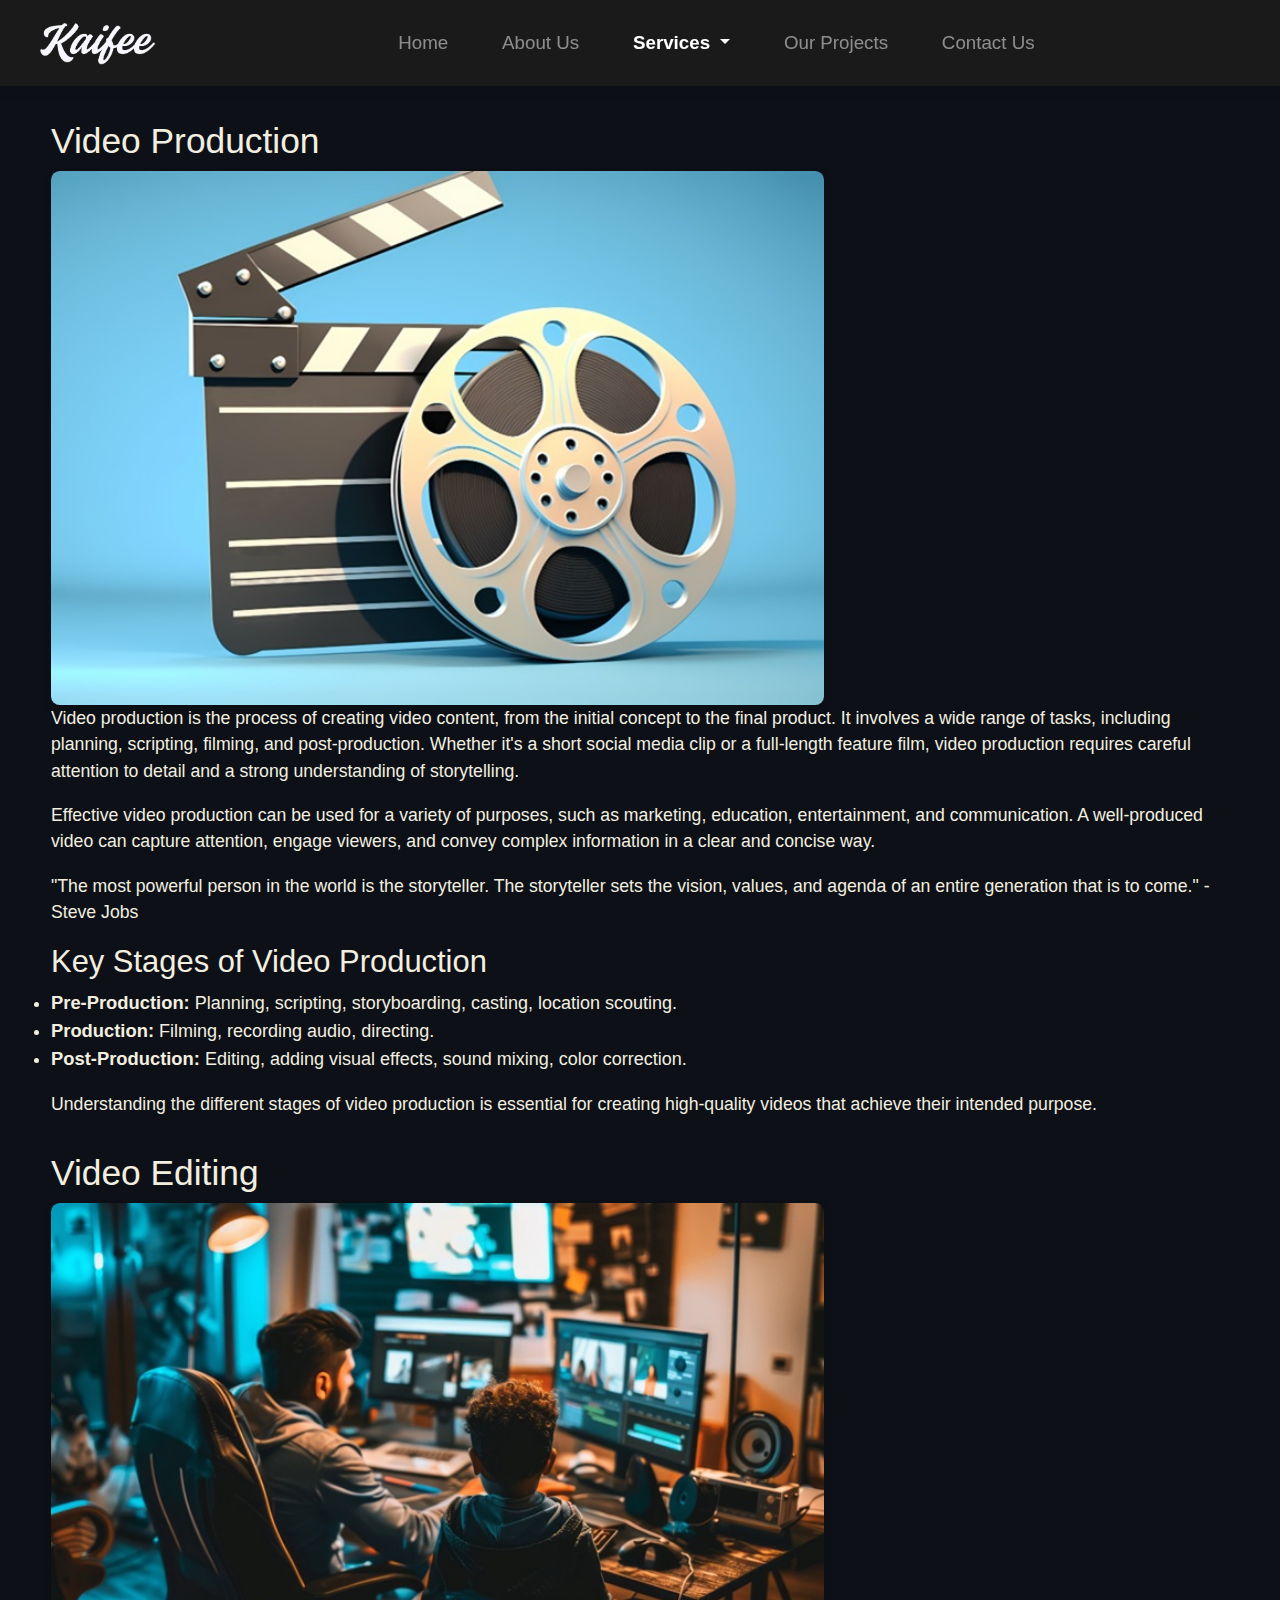
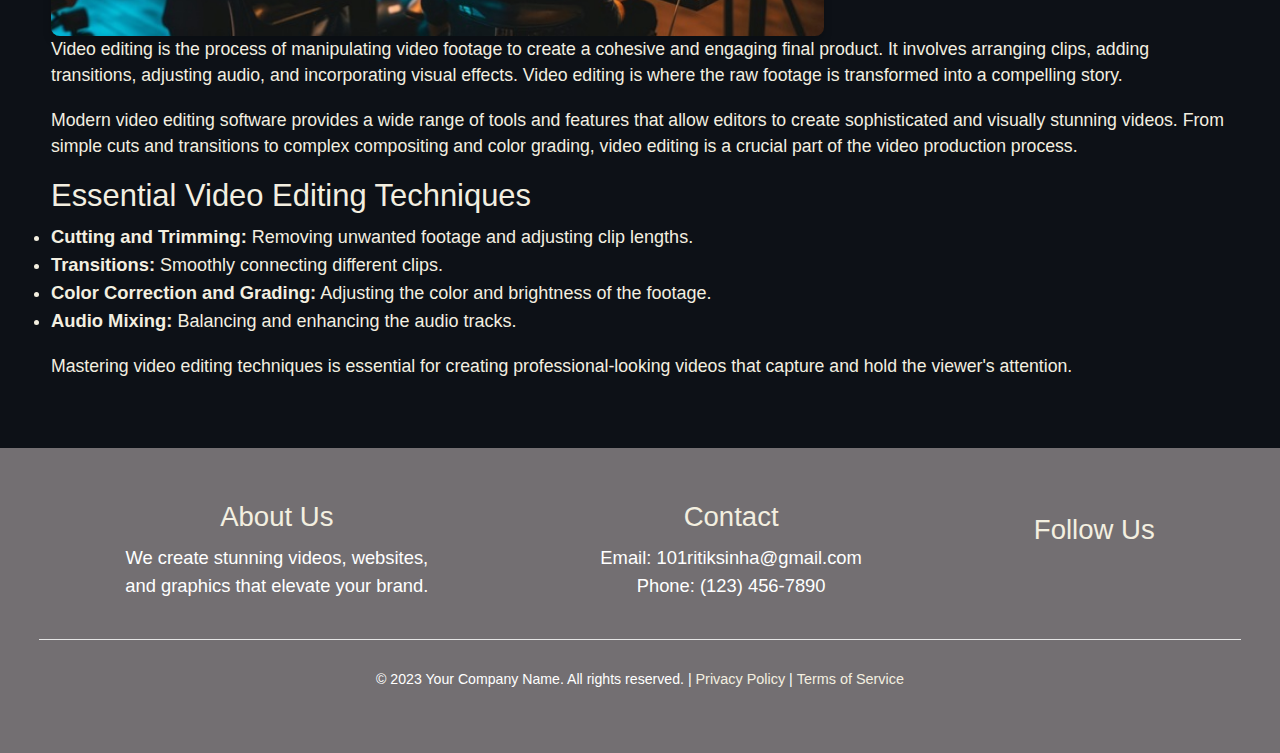
<file: Pages/Video_Prodection.html>
<!DOCTYPE html>
<html lang="en">
<head>
    <meta charset="UTF-8">
    <meta name="viewport" content="width=device-width, initial-scale=1.0">
    <title>Aizen</title>
    <link rel="icon" href="../Content/title-logo.png" type="image/x-icon">
    <!-- Add Bootstrap CSS -->
    <link href="https://stackpath.bootstrapcdn.com/bootstrap/4.5.2/css/bootstrap.min.css" rel="stylesheet">
    <link rel="stylesheet" href="../style.css">
</head>
<body class="services-bg">
    <!-- Navbar -->
     
    <nav class="navbar navbar-expand-lg navbar-dark bg-black sticky-top">
        <div class="container" >
            <!-- Logo on the left side -->
            <a class="navbar-brand" href="#">
                <img src="../Content/Logo.png" alt="Logo" style="width: 120px;"> <!-- Replace 'your-logo.png' with your logo file -->
            </a>

            <!-- Navbar toggle button for small screens -->
            <button class="navbar-toggler" type="button" data-toggle="collapse" data-target="#navbarNav" aria-controls="navbarNav" aria-expanded="false" aria-label="Toggle navigation">
                <span class="navbar-toggler-icon"></span>
            </button>

            <!-- Nav links -->
            <div class="collapse navbar-collapse" id="navbarNav">
                <ul class="navbar-nav mx-auto"> <!-- 'mx-auto' centers the nav items -->
                    <li class="nav-item ">
                        <a class="nav-link " href="../index.html">Home</a>
                    </li>
                    <li class="nav-item">
                        <a class="nav-link" href="about_us.html">About Us</a>
                    </li>
                    <li class="nav-item dropdown">
                        <a class="nav-link dropdown-toggle active" href="#" id="navbarDropdown" role="button" data-toggle="dropdown" aria-haspopup="true" aria-expanded="false">
                          Services
                        </a>
                        <div class="dropdown-menu" aria-labelledby="navbarDropdown">
                            <a class="dropdown-item" href="../Pages/visual_graphic_creation.html">Visual Graphics Creation</a>
                            <a class="dropdown-item" href="../Pages/Video_Prodection.html">Video Production</a>                         
                            <a class="dropdown-item" href="../Pages/web_development.html">Web development</a>
                        </div>
                      </li>
                    <li class="nav-item">
                        <a class="nav-link" href="projects.html">Our Projects</a>
                    </li>
                    <li class="nav-item">
                        <a class="nav-link" href="contact_us.html">Contact Us</a>
                    </li>
                </ul>
            </div>
        </div>
    </nav>
             <!-- Navbar End -->

              <!-- Info-->

             <div class="container">
            
        
                <section class="article-section">
                    <h2>Video Production</h2>
                    <img src="../Content/video_production.jpg" alt="Video Production Example">
                    <p>Video production is the process of creating video content, from the initial concept to the final product.
                        It involves a wide range of tasks, including planning, scripting, filming, and post-production.  Whether
                        it's a short social media clip or a full-length feature film, video production requires careful
                        attention to detail and a strong understanding of storytelling.</p>
                    <p>Effective video production can be used for a variety of purposes, such as marketing, education,
                        entertainment, and communication. A well-produced video can capture attention, engage viewers, and
                        convey complex information in a clear and concise way.</p>
        
                    <blockquote>"The most powerful person in the world is the storyteller. The storyteller sets the vision, values,
                        and agenda of an entire generation that is to come." - Steve Jobs</blockquote>
        
                    <h3>Key Stages of Video Production</h3>
                    <ul>
                        <li><strong>Pre-Production:</strong> Planning, scripting, storyboarding, casting, location scouting.</li>
                        <li><strong>Production:</strong> Filming, recording audio, directing.</li>
                        <li><strong>Post-Production:</strong> Editing, adding visual effects, sound mixing, color correction.</li>
                    </ul>
        
                    <p>Understanding the different stages of video production is essential for creating high-quality videos that
                        achieve their intended purpose.</p>
                </section>
        
                <section class="article-section">
                    <h2>Video Editing</h2>
                    <img src="../Content/video-_editing.jpg" alt="Video Editing Example">
                    <p>Video editing is the process of manipulating video footage to create a cohesive and engaging final
                        product. It involves arranging clips, adding transitions, adjusting audio, and incorporating visual
                        effects.  Video editing is where the raw footage is transformed into a compelling story.</p>
                    <p>Modern video editing software provides a wide range of tools and features that allow editors to create
                        sophisticated and visually stunning videos.  From simple cuts and transitions to complex compositing and
                        color grading, video editing is a crucial part of the video production process.</p>
        
                    <h3>Essential Video Editing Techniques</h3>
                    <ul>
                        <li><strong>Cutting and Trimming:</strong> Removing unwanted footage and adjusting clip lengths.</li>
                        <li><strong>Transitions:</strong> Smoothly connecting different clips.</li>
                        <li><strong>Color Correction and Grading:</strong> Adjusting the color and brightness of the footage.</li>
                        <li><strong>Audio Mixing:</strong> Balancing and enhancing the audio tracks.</li>
                    </ul>
                    <p>Mastering video editing techniques is essential for creating professional-looking videos that capture and
                        hold the viewer's attention.</p>
                </section>
        
            </div>

                <!-- Info end-->

                

                <!-- Footer-->

            <footer class="mt-auto py-3 bg-black">
                <div class="container">
                    <div class="footer-content">
                        <div class="footer-section">
                            <h4>About Us</h4>
                            <p>We create stunning videos, websites,<br> and graphics that elevate your brand.</p>
                        </div>
                        <div class="footer-section">
                            <h4>Contact</h4>
                            <p>Email: 101ritiksinha@gmail.com<br>Phone: (123) 456-7890</p>
                        </div>
                        <div class="footer-section">
                            <h4>Follow Us</h4>
                            <div class="social-icons">
                                <a href="#"><i class="fab fa-facebook-f"></i></a>
                                <a href="#"><i class="fab fa-twitter"></i></a>
                                <a href="#"><i class="fab fa-instagram"></i></a>
                                <a href="#"><i class="fab fa-linkedin-in"></i></a>
                            </div>
                        </div>
                    </div>
                    <hr style="background-color: white;">
                    <div class="footer-bottom">
                        &copy; 2023 Your Company Name. All rights reserved. | <a href="#">Privacy Policy</a> | <a href="#">Terms of Service</a>
                    </div>
                </div>
            </footer>

            <!-- Footer end-->




    <!-- Add Bootstrap JS and jQuery -->
     <script src="../script.js"></script>
    <script src="https://code.jquery.com/jquery-3.5.1.slim.min.js"></script>
    <script src="https://cdn.jsdelivr.net/npm/@popperjs/core@2.9.3/dist/umd/popper.min.js"></script>
    <script src="https://stackpath.bootstrapcdn.com/bootstrap/4.5.2/js/bootstrap.min.js"></script>
    <script src="https://cdn.jsdelivr.net/npm/bootstrap@5.3.2/dist/js/bootstrap.bundle.min.js"
    integrity="sha384-C6RzsynM9kWDrMNeT87bh95OGNyZPhcTNXj1NW7RuBCsyN/o0jlpcV8Qyq46cDfL"
    crossorigin="anonymous"></script>
</body>
</html>
</file>
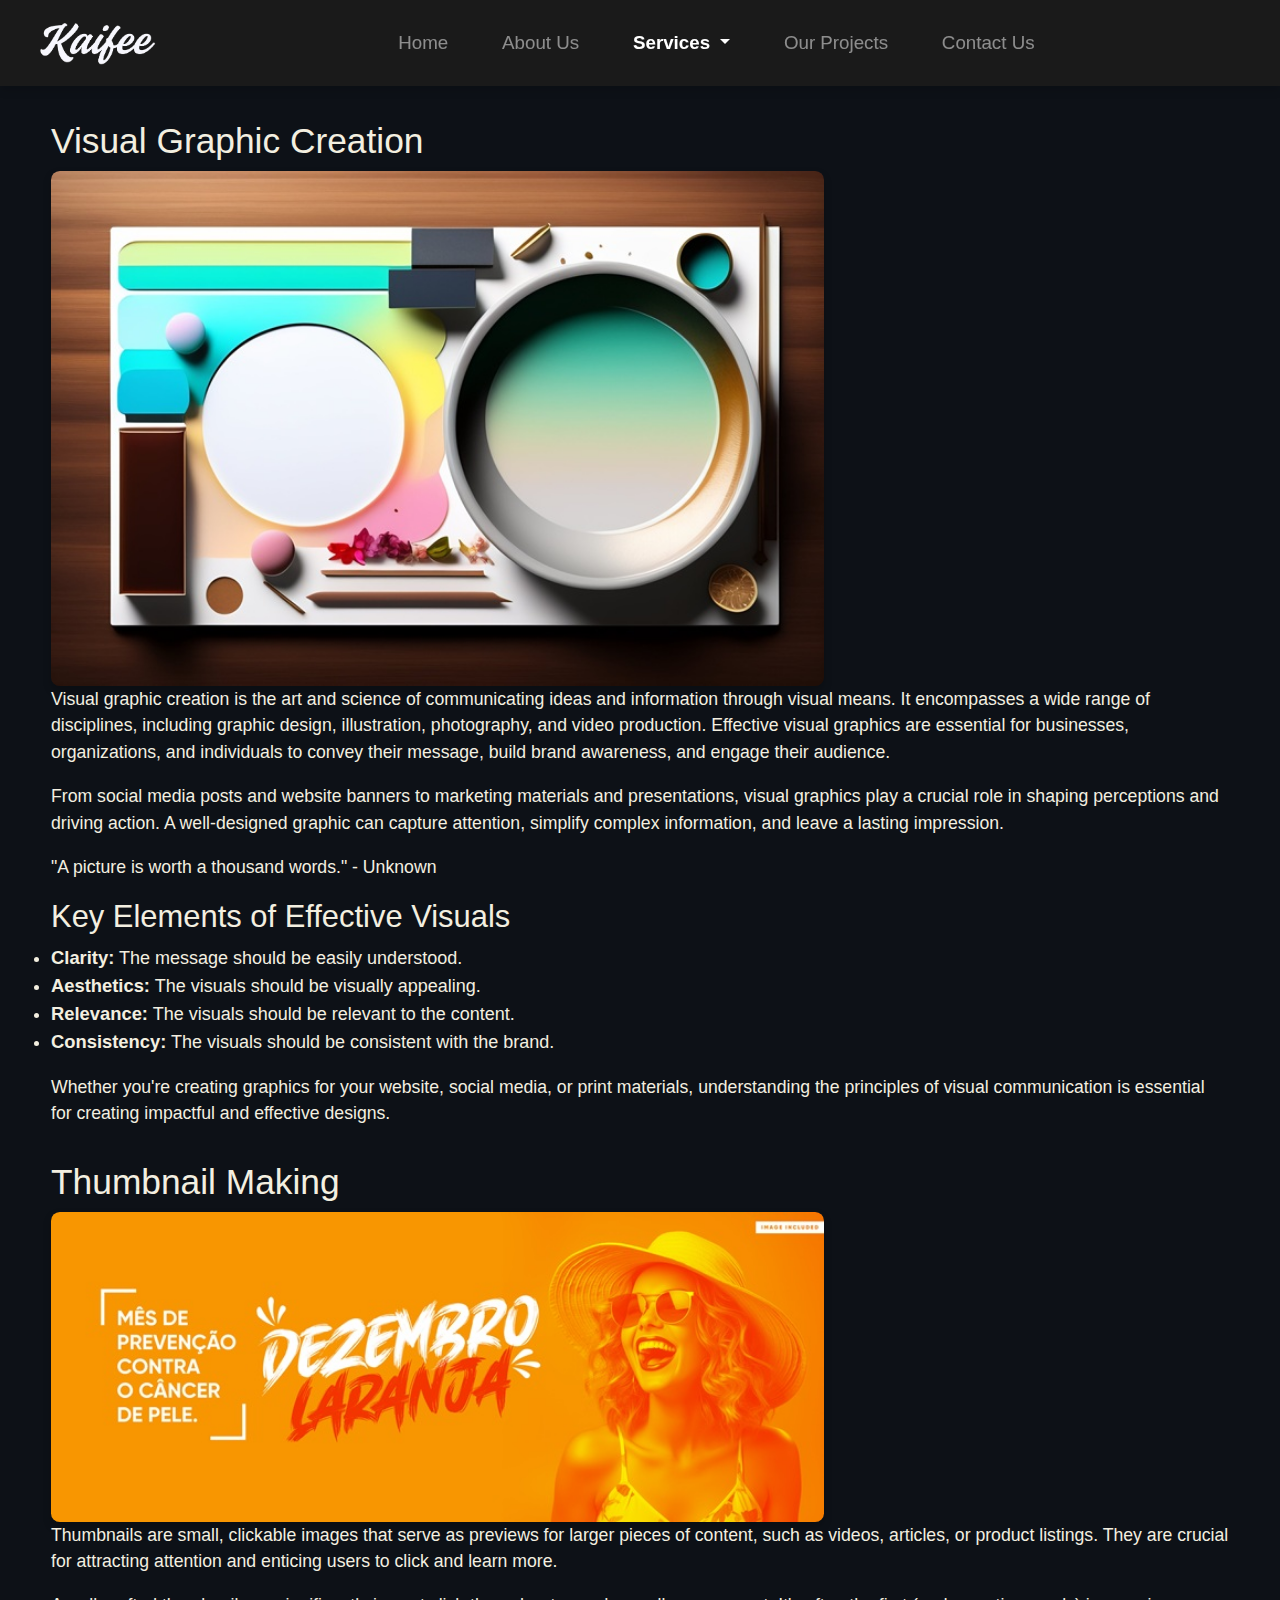
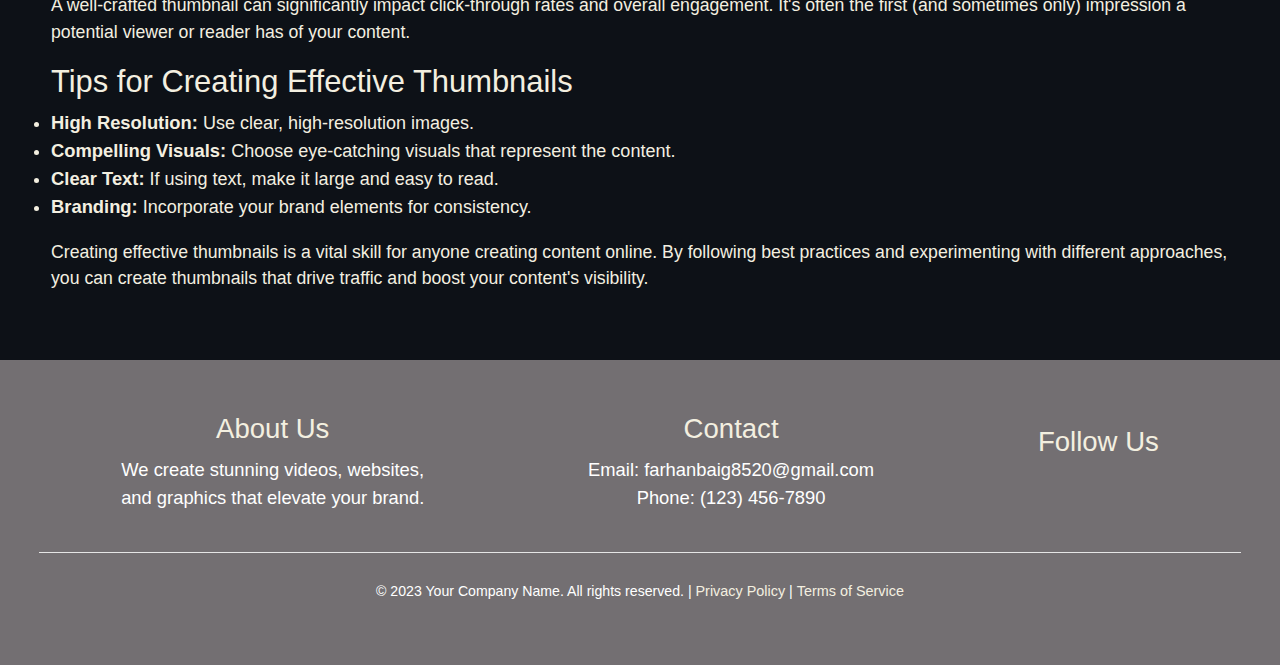
<file: Pages/visual_graphic_creation.html>
<!DOCTYPE html>
<html lang="en">
<head>
    <meta charset="UTF-8">
    <meta name="viewport" content="width=device-width, initial-scale=1.0">
    <title>Aizen</title>
    <link rel="icon" href="../Content/title-logo.png" type="image/x-icon">
    <!-- Add Bootstrap CSS -->
    <link href="https://stackpath.bootstrapcdn.com/bootstrap/4.5.2/css/bootstrap.min.css" rel="stylesheet">
    <link rel="stylesheet" href="../style.css">
</head>
<body class="services-bg">
   <!-- Navbar -->
     
    <nav class="navbar navbar-expand-lg navbar-dark bg-black sticky-top">
        <div class="container" >
            <!-- Logo on the left side -->
            <a class="navbar-brand" href="#">
                <img src="../Content/Logo.png" alt="Logo" style="width: 120px;"> <!-- Replace 'your-logo.png' with your logo file -->
            </a>

            <!-- Navbar toggle button for small screens -->
            <button class="navbar-toggler" type="button" data-toggle="collapse" data-target="#navbarNav" aria-controls="navbarNav" aria-expanded="false" aria-label="Toggle navigation">
                <span class="navbar-toggler-icon"></span>
            </button>

            <!-- Nav links -->
            <div class="collapse navbar-collapse" id="navbarNav">
                <ul class="navbar-nav mx-auto"> <!-- 'mx-auto' centers the nav items -->
                    <li class="nav-item">
                        <a class="nav-link" href="../index.html">Home</a>
                    </li>
                    <li class="nav-item ">
                        <a class="nav-link " href="about_us.html">About Us</a>
                    </li>
                    <li class="nav-item dropdown">
                        <a class="nav-link active dropdown-toggle" href="#" id="navbarDropdown" role="button" data-toggle="dropdown" aria-haspopup="true" aria-expanded="false">
                          Services
                        </a>
                        <div class="dropdown-menu" aria-labelledby="navbarDropdown">
                            <a class="dropdown-item" href="../Pages/visual_graphic_creation.html">Visual Graphics Creation</a>
                            <a class="dropdown-item" href="../Pages/Video_Prodection.html">Video Production</a>                         
                            <a class="dropdown-item" href="../Pages/web_development.html">Web development</a>
                        </div>
                      </li>
                    <li class="nav-item">
                        <a class="nav-link" href="projects.html">Our Projects</a>
                    </li>
                    <li class="nav-item">
                        <a class="nav-link" href="contact_us.html">Contact Us</a>
                    </li>
                </ul>
            </div>
        </div>
    </nav> <!-- Navbar End -->

             <div class="container">
               
        
                <section class="article-section">
                    <h2>Visual Graphic Creation</h2>
                    <img src="../Content/vgc1.jpg" alt="Visual Graphic Example">
                    <p>Visual graphic creation is the art and science of communicating ideas and information through visual
                        means. It encompasses a wide range of disciplines, including graphic design, illustration, photography,
                        and video production. Effective visual graphics are essential for businesses, organizations, and
                        individuals to convey their message, build brand awareness, and engage their audience.</p>
                    <p>From social media posts and website banners to marketing materials and presentations, visual graphics play a
                        crucial role in shaping perceptions and driving action.  A well-designed graphic can capture attention,
                        simplify complex information, and leave a lasting impression.</p>
        
                    <blockquote>"A picture is worth a thousand words." - Unknown</blockquote>
        
                    <h3>Key Elements of Effective Visuals</h3>
                    <ul>
                        <li><strong>Clarity:</strong> The message should be easily understood.</li>
                        <li><strong>Aesthetics:</strong> The visuals should be visually appealing.</li>
                        <li><strong>Relevance:</strong> The visuals should be relevant to the content.</li>
                        <li><strong>Consistency:</strong> The visuals should be consistent with the brand.</li>
                    </ul>
        
                    <p>Whether you're creating graphics for your website, social media, or print materials, understanding the
                        principles of visual communication is essential for creating impactful and effective designs.
                    </p>
                </section>
        
                <section class="article-section">
                    <h2>Thumbnail Making</h2>
                    <img src="../Content/thumnail.jpg" alt="Thumbnail Example">
                    <p>Thumbnails are small, clickable images that serve as previews for larger pieces of content, such as videos,
                        articles, or product listings. They are crucial for attracting attention and enticing users to click and
                        learn more.</p>
                    <p>A well-crafted thumbnail can significantly impact click-through rates and overall engagement.  It's often
                        the first (and sometimes only) impression a potential viewer or reader has of your content.</p>
        
                    <h3>Tips for Creating Effective Thumbnails</h3>
                    <ul>
                        <li><strong>High Resolution:</strong> Use clear, high-resolution images.</li>
                        <li><strong>Compelling Visuals:</strong> Choose eye-catching visuals that represent the content.</li>
                        <li><strong>Clear Text:</strong> If using text, make it large and easy to read.</li>
                        <li><strong>Branding:</strong> Incorporate your brand elements for consistency.</li>
                    </ul>
                    <p>Creating effective thumbnails is a vital skill for anyone creating content online.  By following best
                        practices and experimenting with different approaches, you can create thumbnails that drive traffic and
                        boost your content's visibility.</p>
                </section>
        
            </div>
        
        
            <script src="https://cdn.jsdelivr.net/npm/bootstrap@5.3.2/dist/js/bootstrap.bundle.min.js"
                integrity="sha384-C6RzsynM9kWDrMNeT87bh95OGNyZPhcTNXj1NW7RuBCsyN/o0jlpcV8Qyq46cDfL"
                crossorigin="anonymous"></script>
        </body>

                <!-- Footer-->

            <footer class="mt-auto py-3 bg-black">
                <div class="container">
                    <div class="footer-content">
                        <div class="footer-section">
                            <h4>About Us</h4>
                            <p>We create stunning videos, websites,<br> and graphics that elevate your brand.</p>
                        </div>
                        <div class="footer-section">
                            <h4>Contact</h4>
                            <p>Email: farhanbaig8520@gmail.com<br>Phone: (123) 456-7890</p>
                        </div>
                        <div class="footer-section">
                            <h4>Follow Us</h4>
                            <div class="social-icons">
                                <a href="#"><i class="fab fa-facebook-f"></i></a>
                                <a href="#"><i class="fab fa-twitter"></i></a>
                                <a href="#"><i class="fab fa-instagram"></i></a>
                                <a href="#"><i class="fab fa-linkedin-in"></i></a>
                            </div>
                        </div>
                    </div>
                    <hr style="background-color: white;">
                    <div class="footer-bottom">
                        &copy; 2023 Your Company Name. All rights reserved. | <a href="#">Privacy Policy</a> | <a href="#">Terms of Service</a>
                    </div>
                </div>
            </footer>

            <!-- Footer end-->


    <!-- Add Bootstrap JS and jQuery -->
     <script src="../script.js"></script>
    <script src="https://code.jquery.com/jquery-3.5.1.slim.min.js"></script>
    <script src="https://cdn.jsdelivr.net/npm/@popperjs/core@2.9.3/dist/umd/popper.min.js"></script>
    <script src="https://stackpath.bootstrapcdn.com/bootstrap/4.5.2/js/bootstrap.min.js"></script>
    <script src="https://cdn.jsdelivr.net/npm/bootstrap@5.3.2/dist/js/bootstrap.bundle.min.js"
    integrity="sha384-C6RzsynM9kWDrMNeT87bh95OGNyZPhcTNXj1NW7RuBCsyN/o0jlpcV8Qyq46cDfL"
    crossorigin="anonymous"></script>
</body>
</html>
</file>
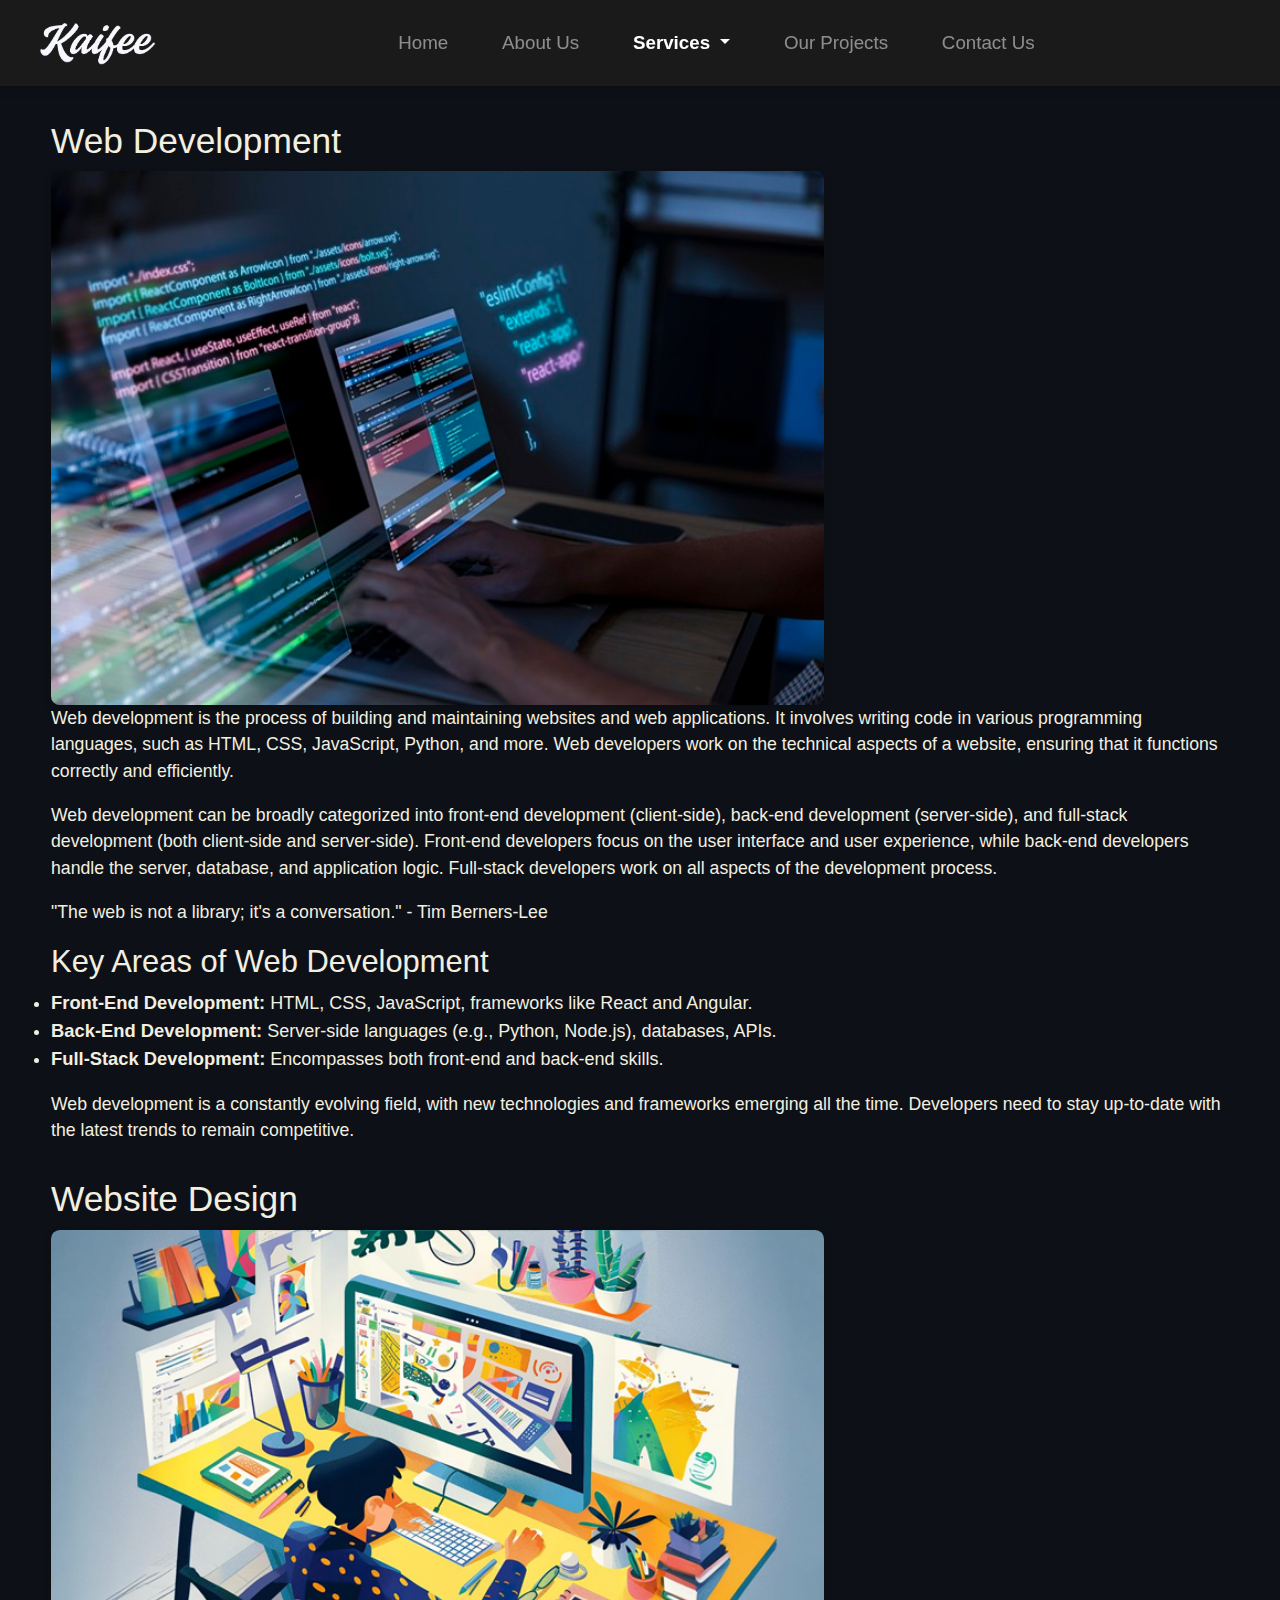
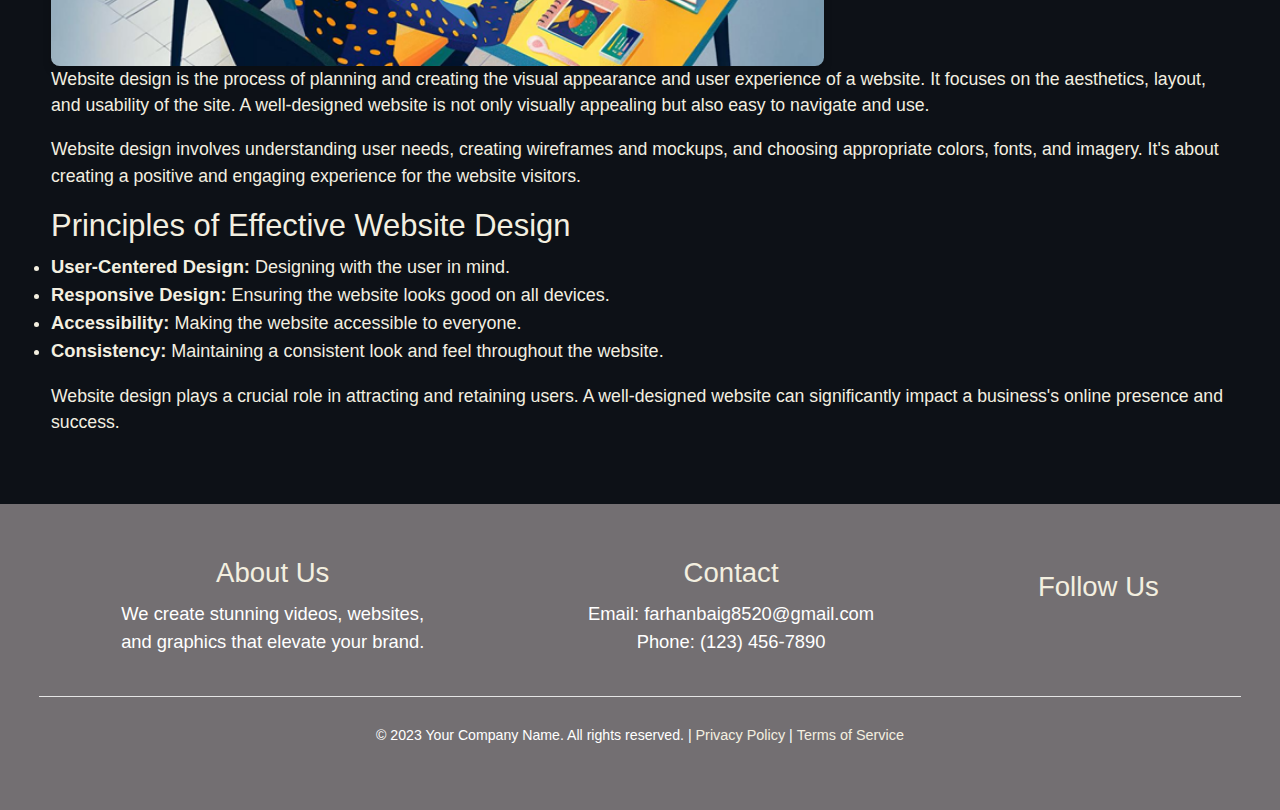
<file: Pages/web_development.html>
<!DOCTYPE html>
<html lang="en">
<head>
    <meta charset="UTF-8">
    <meta name="viewport" content="width=device-width, initial-scale=1.0">
    <title>Aizen</title>
    <link rel="icon" href="../Content/title-logo.png" type="image/x-icon">
    <!-- Add Bootstrap CSS -->
    <link href="https://stackpath.bootstrapcdn.com/bootstrap/4.5.2/css/bootstrap.min.css" rel="stylesheet">
    <link rel="stylesheet" href="../style.css">
</head>
<body class="services-bg">
    <!-- Navbar -->
     
    <nav class="navbar navbar-expand-lg navbar-dark bg-black sticky-top">
        <div class="container" >
            <!-- Logo on the left side -->
            <a class="navbar-brand" href="#">
                <img src="../Content/Logo.png" alt="Logo" style="width: 120px;"> <!-- Replace 'your-logo.png' with your logo file -->
            </a>

            <!-- Navbar toggle button for small screens -->
            <button class="navbar-toggler" type="button" data-toggle="collapse" data-target="#navbarNav" aria-controls="navbarNav" aria-expanded="false" aria-label="Toggle navigation">
                <span class="navbar-toggler-icon"></span>
            </button>

            <!-- Nav links -->
            <div class="collapse navbar-collapse" id="navbarNav">
                <ul class="navbar-nav mx-auto"> <!-- 'mx-auto' centers the nav items -->
                    <li class="nav-item ">
                        <a class="nav-link " href="../index.html">Home</a>
                    </li>
                    <li class="nav-item">
                        <a class="nav-link" href="../Pages/about_us.html">About Us</a>
                    </li>
                    <li class="nav-item dropdown">
                        <a class="nav-link active dropdown-toggle" href="#" id="navbarDropdown" role="button" data-toggle="dropdown" aria-haspopup="true" aria-expanded="false">
                          Services
                        </a>
                        <div class="dropdown-menu" aria-labelledby="navbarDropdown">
                          <a class="dropdown-item" href="../Pages/visual_graphic_creation.html">Visual Graphics Creation</a>
                          <a class="dropdown-item" href="../Pages/Video_Prodection.html">Video Production</a>                         
                          <a class="dropdown-item" href="../Pages/web_development.html">Web development</a>
                        </div>
                      </li>
                    <li class="nav-item">
                        <a class="nav-link" href="../Pages/projects.html">Our Projects</a>
                    </li>
                    <li class="nav-item">
                        <a class="nav-link" href="../Pages/contact_us.html">Contact Us</a>
                    </li>
                </ul>
            </div>
        </div>
    </nav>
             <!-- Navbar End -->

             <div class="container">
              
        
                <section class="article-section">
                    <h2>Web Development</h2>
                    <img src="../Content/web_development.jpg" alt="Web Development Example">
                    <p>Web development is the process of building and maintaining websites and web applications. It involves
                        writing code in various programming languages, such as HTML, CSS, JavaScript, Python, and more. Web
                        developers work on the technical aspects of a website, ensuring that it functions correctly and
                        efficiently.</p>
                    <p>Web development can be broadly categorized into front-end development (client-side), back-end development
                        (server-side), and full-stack development (both client-side and server-side).  Front-end developers focus
                        on the user interface and user experience, while back-end developers handle the server, database, and
                        application logic. Full-stack developers work on all aspects of the development process.</p>
        
                    <blockquote>"The web is not a library; it's a conversation." - Tim Berners-Lee</blockquote>
        
                    <h3>Key Areas of Web Development</h3>
                    <ul>
                        <li><strong>Front-End Development:</strong> HTML, CSS, JavaScript, frameworks like React and Angular.</li>
                        <li><strong>Back-End Development:</strong> Server-side languages (e.g., Python, Node.js), databases, APIs.
                        </li>
                        <li><strong>Full-Stack Development:</strong> Encompasses both front-end and back-end skills.</li>
                    </ul>
        
                    <p>Web development is a constantly evolving field, with new technologies and frameworks emerging all the
                        time.  Developers need to stay up-to-date with the latest trends to remain competitive.</p>
                </section>
        
                <section class="article-section">
                    <h2>Website Design</h2>
                    <img src="../Content/web_design.png" alt="Website Design Example">
                    <p>Website design is the process of planning and creating the visual appearance and user experience of a
                        website. It focuses on the aesthetics, layout, and usability of the site.  A well-designed website is
                        not only visually appealing but also easy to navigate and use.</p>
                    <p>Website design involves understanding user needs, creating wireframes and mockups, and choosing appropriate
                        colors, fonts, and imagery.  It's about creating a positive and engaging experience for the website
                        visitors.</p>
        
                    <h3>Principles of Effective Website Design</h3>
                    <ul>
                        <li><strong>User-Centered Design:</strong> Designing with the user in mind.</li>
                        <li><strong>Responsive Design:</strong> Ensuring the website looks good on all devices.</li>
                        <li><strong>Accessibility:</strong> Making the website accessible to everyone.</li>
                        <li><strong>Consistency:</strong> Maintaining a consistent look and feel throughout the website.</li>
                    </ul>
                    <p>Website design plays a crucial role in attracting and retaining users.  A well-designed website can
                        significantly impact a business's online presence and success.</p>
                </section>
        
            </div>
        

                <!-- Footer-->

            <footer class="mt-auto py-3 bg-black">
                <div class="container">
                    <div class="footer-content">
                        <div class="footer-section">
                            <h4>About Us</h4>
                            <p>We create stunning videos, websites,<br> and graphics that elevate your brand.</p>
                        </div>
                        <div class="footer-section">
                            <h4>Contact</h4>
                            <p>Email: farhanbaig8520@gmail.com<br>Phone: (123) 456-7890</p>
                        </div>
                        <div class="footer-section">
                            <h4>Follow Us</h4>
                            <div class="social-icons">
                                <a href="#"><i class="fab fa-facebook-f"></i></a>
                                <a href="#"><i class="fab fa-twitter"></i></a>
                                <a href="#"><i class="fab fa-instagram"></i></a>
                                <a href="#"><i class="fab fa-linkedin-in"></i></a>
                            </div>
                        </div>
                    </div>
                    <hr style="background-color: white;">
                    <div class="footer-bottom">
                        &copy; 2023 Your Company Name. All rights reserved. | <a href="#">Privacy Policy</a> | <a href="#">Terms of Service</a>
                    </div>
                </div>
            </footer>

            <!-- Footer end-->


    <!-- Add Bootstrap JS and jQuery -->
     <script src="../script.js"></script>
    <script src="https://code.jquery.com/jquery-3.5.1.slim.min.js"></script>
    <script src="https://cdn.jsdelivr.net/npm/@popperjs/core@2.9.3/dist/umd/popper.min.js"></script>
    <script src="https://stackpath.bootstrapcdn.com/bootstrap/4.5.2/js/bootstrap.min.js"></script>
    <script src="https://cdn.jsdelivr.net/npm/bootstrap@5.3.2/dist/js/bootstrap.bundle.min.js"
    integrity="sha384-C6RzsynM9kWDrMNeT87bh95OGNyZPhcTNXj1NW7RuBCsyN/o0jlpcV8Qyq46cDfL"
    crossorigin="anonymous"></script>
</body>
</html>
</file>
<file: style.css>
*{  
    box-sizing: border-box;
    margin: 0;
    padding: 0;
    zoom:1.02;
}
/* Variable */
:root {
    /* --background:#212529;
    --text: #F3EFE0;
    --buttons: #7D8CA3;
    --button2: #007bff; */
    --background:#0D1117;
    --text: #F3EFE0;
    --buttons: #736F72;
    --button2: #007bff;
    --contact:#3D3D3D;
    --contact_text:#
  }
/*Background colors*/

.about-section, .contact-section{
    background-color: var(--background);
}

#services, #projects{
    background-color:  var(--background);
}

.services-bg{
    background-color:  var(--background);
    color:var(--text);
}

/*Background colors end*/
 
  /* Navbar */

  .navbar {
    background-color: #1a1a1a;
    padding: 15px 0;
    box-shadow:  0 7px 7px rgba(0, 0, 0, 0.1); 
}

.navbar-brand img {
    max-height: 40px; /* Adjust logo height */
    box-shadow: none;
}

.navbar-nav .nav-link {
    color: #f0f0f0; /* Light text color */
    margin: 0 15px; /* Spacing between links */
    transition: all 0.3s, transform 0.2s; /* Smooth transitions */
}

.navbar-nav .nav-link:hover {
    color: var(--text); /* Example hover color */
    transform: translateY(-2px); /* Slight lift on hover */
    letter-spacing: 1.3px;
}
.navbar-nav .nav-link.active{
    color: var(--text);
    font-weight: bolder;
}

/* Dropdown Styling (if needed) */
.dropdown-menu {
    background-color: #222; /* Dark dropdown background */
}

.dropdown-item {
    color: #f0f0f0;
}

.dropdown-item:hover {
    background-color: #333;
    color: var(--button2);
}

/* Responsive Design */
@media (max-width: 768px) {
    .navbar-nav {
        text-align: center; /* Center links on smaller screens */
       
    }

    .navbar-nav .nav-link {
        margin: 10px 0; /* Vertical spacing on smaller screens */
    }
     .navbar-nav .dropdown-menu {
        position: static;
        float: none;
        text-align: center;
    }
}
.navbar-toggler{
    border: none;
    color: #f0f0f0;
}
.navbar-toggler:focus{
    box-shadow: none;
}
.navbar-toggler-icon{
    background-image: url("data:image/svg+xml,%3csvg xmlns='http://www.w3.org/2000/svg' viewBox='0 0 30 30'%3e%3cpath stroke='rgba(240, 240, 240, 1)' stroke-linecap='round' stroke-miterlimit='10' stroke-width='2' d='M4 7h22M4 15h22M4 23h22'/%3e%3c/svg%3e");
}
.navbar .container{
    padding: initial;
}

/* navbar end */

/* slider */

.carousel-item {
    height: 100vh; /* Full screen height */
    background-position: center;
    background-size: cover;
    position: relative;
}

.carousel-item .overlay {
    position: absolute;
    top: 0;
    left: 0;
    width: 100%;
    height: 100%;
    background-color: rgba(0, 0, 0, 0.5); /* Black overlay with transparency */
}

.carousel-item h1 {
    color: white;
    font-weight: bold;
    font-size: 3rem;
    position: absolute;
    top: 50%;
    left: 50%;
    transform: translate(-50%, -50%);
    text-align: center;
    background-color: transparent;
}

.carousel-item p {
    color: white;
    font-size: 1.25rem;
    text-align: center;
    position: absolute;
    top: 60%;
    left: 50%;
    transform: translateX(-50%);
    width: 80%;
    background-color: transparent;
}

.carousel-item .btn {
    position: absolute;
    top: 70%;
    left: 50%;
    transform: translateX(-50%);
    padding: 15px 25px;
    font-size: 1.1rem;
    background-color: var(--button2);
    color: white;
    border: none;
    border-radius: 30px;
    transition: all 0.3s ease;
}

.carousel-item .btn:hover{
    background-color: #0022ff;
}

.carousel-control-prev-icon, .carousel-control-next-icon {
    background-color: transparent; /* Change color of arrows */
}

.carousel-indicators li {
    background-color: #fefeff; /* Indicator color */
}   
.carousel-indicators{
    background-color: transparent;
}
@media (max-width: 500px) {
    .carousel-item h1 {
        top:30%;
    }
    .carousel-item p {
        top:45%;
    }
    .carousel-item .btn {
        top:60%;
    }
}

/* Slider end */


/* About us */

#about-us{
    margin-bottom: 40px;
}

.about-section {
    flex-wrap: wrap; /* Allows wrapping on smaller screens */
    justify-content: center; /* Distributes space between image and content */
    align-items: flex-start; /* Aligns items to the top */
    padding: 20px;
}

.about-content {
    flex: 1 1 50%; /* Takes up 50% of the width, adjusts for smaller screens */
    text-align: center;
    color: white;
}
.about-image{
    flex: 1 1 40%;
    text-align: center; /* Center the image */
    max-width: 700px;
}


.tab-container{
    display: flex;
    justify-content: center;
}

.icons{
    margin-right: 5px;
    filter: invert(80%);
    box-shadow: none;
  }

.tabs{
    color:  var(--text);
   font-weight: bold;
    justify-content: center; 
    border-radius: 50px;
    padding: 3px;
    background-color:var(--buttons);  
  }
  
  .tab {
    display: inline-flex;
    align-items: center; /* Vertically center icon and text */
    padding: 10px;
    cursor: pointer;  
    transition: transform .15s;  
  }
  
  .tab:hover {
    .icons{
    
    transition: filter 0.3s ease;
    }
    background-color:  var(--background);
    border-radius: 50px;
  }
  
  .tab.active {
    .icons{
        
      transition: filter 0.3s ease;
      }
    background-color:  var(--background);
    border-radius: 50px; 
  }

  .tab:active {
    transform: scale(0.9);
  }
  

.tab-content {   
    
     /* Rounded bottom corners */
    display: none;/* Hide all tab content initially */
}
.tab-content.active{
    display: flex;
    flex-direction: column;
    align-items: center;
    max-width: 720px;/*Changes*/
    margin: 0 auto; 
    background-color: var(--contact);
    padding: 20px;
    border-radius: 7px;
    margin-top: 50px;
}


.tab-content h2 {
    margin-bottom: 10px;
    color: var(--text);
}

.tab-content p {
    margin-bottom: 50px; 
    line-height: 1.6; 
    text-align:justify; 
    max-width: 700px;
    text-align: center;
}




.learn-more-button {
    background-color: var(--button2); /* Blue button */
    color: white;
    padding: 10px 20px;
    border: none;
    border-radius: 5px;
    cursor: pointer;
}

@media (max-width: 548px) { /* Adjust styles for smaller screens */

    .tab-content p {
        margin-bottom: 50px;
        line-height: 1.6; /* Improves readability */
        padding-left: 0%;
        padding-right: 0%;
    }
    


    .about-image img {
        max-width: 100%; /* Ensures image doesn't exceed container width */
        height: auto;
       
  }
    .about-content {
        flex: 1 1 100%; /* Content takes full width */
        padding-right: 0; /* Remove right padding */
        margin-bottom: 20px;
        
    }
    .about-image{
        flex: 1 1 100%;
        margin-bottom: 20px;          
    }  
    .tab-container{
        overflow-x: scroll;
        display: flex;
        justify-content: flex-start;        
    }
    .tabs {
        min-width: 435px;
    }
    ::-webkit-scrollbar {
        width: 10px;
        height: 7px;
      }  
    ::-webkit-scrollbar-track {
        background: var(--buttons); 
      } 
    ::-webkit-scrollbar-thumb {
        background: #888; 
      }
      ::-webkit-scrollbar-thumb:hover {
        background: #555; 
      }
}



/* About Us end */

/* services */




.service-box {
    text-align: center; /* Center content within box */
    padding: 20px; /* Add padding around content */
    box-shadow: 0 8px 8px rgba(0, 0, 0, 0.3); /* Add a subtle shadow on hover */
    margin-bottom: 20px; /* Space between boxes */
    border-radius: 8px; /* Rounded corners */
    transition: transform 0.3s ease, box-shadow 0.3s ease; /* Smooth transitions */
    color: white;
    background-color: var(--contact);
}

.service-box:hover{
   
   h3{
    color: var(--buttons)
   }
    margin-bottom: 20px; /* Space between boxes */
    border-radius: 8px; /* Rounded corners */
    transition: transform 0.3s ease, box-shadow 0.3s ease; /* Smooth transitions */
    color: white;
    background-color: var(--background);
    transform: translateY(-5px); /* Move box up slightly on hover */
    box-shadow: none; /* Add a subtle shadow on hover */

}


#our-services{
    color: var(--text);
    padding-bottom: 20px;
}

.lead{
    color: var(--text);
}

.service-box i {
    font-size: 3rem; /* Adjust icon size */
    margin-bottom: 15px; /* Space between icon and heading */
    color: var(--button2); /* Example icon color */
    
}

.service-box h3 {
    margin-bottom: 10px; /* Space between heading and paragraph */
    color: var(--text);
}

.service-box p {
    margin-bottom: 15px; /* Space between paragraph and button */
    min-height: 80px; /* Ensure paragraph takes up some height even if short */
    display: flex; /* Use flexbox for vertical centering */
    align-items: center; /* Vertically center the text */
    justify-content: center; /* Horizontally center the text */
}



.btn-light {
    transition: all 0.3s ease;
}

.btn-light:hover {
    color: var(--background);
    transform: translateY(-5px);
    transform: scale(1.1);
}

/* services end*/




/* projects*/


#projects {
    padding: 30px 0; 
    text-align: center;
}

#projects h2 {
    margin-bottom: 20px;
    color: var(--text);
}

/* Tabs Styles */
.project-tabs {
    color:  var(--text);
    font-weight:bold;
    justify-content: center; 
    border-radius: 50px;
    padding: 3px;
    background-color:var(--buttons);
}

.project-tab {
    display: inline-flex;
    align-items: center; /* Vertically center icon and text */
    padding: 10px;
    cursor: pointer;  
    transition: transform .15s;
    min-width: 110px;
    justify-content: center;
}

.project-tab-container{
    display: flex;
    justify-content: center;
}

.project-tab:hover{
    .icons{  
        filter:invert(100%);
        transition:filter 0.3s ease;
        }
        background-color:var(--background);
        border-radius:50px;
}

.project-tab.active {
    .icons{
        filter: invert(100);
        transition: filter 0.3s ease;
        }
      background-color:  var(--background);
      border-radius: 50px; 
    
}

.project-tab:active {
    transform: scale(0.9);
  }



.project-item {
    position: relative;
    overflow: hidden; /* Hide overlay when outside the container */
    border-radius: 8px; /* Rounded corners for images */
    box-shadow: 0 4px 8px rgba(0, 0, 0, 0.1); /* Subtle shadow */
    transition: transform 0.3s ease, box-shadow 0.3s ease; /* Smooth hover effects */
}

.project-item img {
    width: 100%;
    height: auto;
    display: block; /* Prevent image from creating extra space */
    border-radius: 8px;
}

.overlay {
    position: absolute;
    top: 0;
    left: 0;
    width: 100%;
    height: 100%;
    background-color: rgba(0, 0, 0, 0.5); /* Semi-transparent overlay */
    color: white;
    display: flex;
    flex-direction: column;
    justify-content: center;
    align-items: center;
    opacity: 0; /* Initially hidden */
    transition: opacity 0.3s ease;
    border-radius: 8px; /* Rounded corners for overlay */
}

.project-item:hover .overlay {
    opacity: 1; /* Show overlay on hover */
}

.overlay h3 {
    margin-bottom: 10px;
    background-color: transparent;
    color:var(--text);
}

.overlay a {
    background-color: var(--button2);
    color: white;
    padding: 10px 20px;
    text-decoration: none;
    border-radius: 5px;
    transition: all 0.3s ease;
}

.overlay a:hover {
    background-color: #0056b3;
    transform: translateY(-5px);
    transform: scale(1.1);
}

/* Responsive Design */
@media (max-width:528px) {
    .project-tab-container{
        overflow-x: scroll;
        display: flex;
        justify-content: flex-start;
    }
    .project-tabs {
        min-width: 470px;
    }
    ::-webkit-scrollbar {
        width: 10px;
        height: 7px;
      }
      .project-tab {
        min-width:none;
    }
      
      
    ::-webkit-scrollbar-track {
        background: var(--buttons); 
      }
      
    ::-webkit-scrollbar-thumb {
        background: #888; 
      }
      ::-webkit-scrollbar-thumb:hover {
        background: #555; 
      }
    
}

 /* Default Grid (for larger screens) */

.project-grid {
    max-width: 1200px;
    background-color:var(--contact); 
    padding: 30px;
    display: grid;
    grid-template-columns: repeat(3, 1fr); /* 3 columns */
    gap: 40px; /* Space between images */
    border-radius: 10px;
    margin: 0 auto;
    margin-top: 40px;
}

/* Responsive Design for Tablets (Below 768px) */
@media screen and (max-width: 768px) {
    .project-grid {
        grid-template-columns: repeat(2, 1fr); /* 2 columns */
    }
}

/* Responsive Design for Mobile Phones (Below 480px) */
@media screen and (max-width: 480px) {
    .project-grid {
        grid-template-columns: 1fr; /* 1 column (images stack vertically) */
    }
}


/* projects end*/

/* Contact Us*/

.contact-section h2{
   color: var(--text);
   text-align: center;
   margin-bottom: 50px;   
}


.contact-section {
    padding: 30px 0;
}

.contact-container {
    max-width: 900px; /* Adjust as needed */
    margin: 0 auto;
    
}

.contact-image {
    text-align: center; /* Center the image */
}

.contact-image img {
    max-width: 106%;
    height: auto;
    border-radius: 8px;
    box-shadow: 0 0px 0px rgba(0, 0, 0, 0.2);
    
}

.contact-form {
    background-color: var(--contact);
    padding: 40px;
    border-radius: 12px;
    box-shadow: 0 8px 16px rgba(0, 0, 0, 0.3);
}

.form-label {
    color: var(--text);
}

.form-control {
    background-color: #B8B8B8;
    border-color:  var(--background);
    color:  var(--background);
    border: 1px solid rgba(0, 0, 0, 0.1);

}

.form-control:focus {
    /* background-color: #282828; */
    border-color: var(--button2);
    box-shadow: 0 0 0 0.2rem rgba(0, 123, 255, 0.25);
    color: black;

}

.btn-primary {
    background-color: var(--button2);
    border-color: var(--button2);
    transition: all 0.3s ease;
}

.btn-primary:hover {
    background-color: #0069d9;
    border-color: #0062cc;
    transform: translateY(-5px);
    transform: scale(1.1);
}

/* Responsive Design */
@media (max-width: 768px) {
    .contact-form {
        padding: 30px;
    }
}


/* Contact Us end*/


/* Visual graphic design*/


.container {
    padding-top: 2rem;
    padding-bottom: 2rem;
}

h1,
h2,
h3 {
    color:  var(--text); /* Brighter headings */
}

img {
    max-width: 100%;
    height: auto;
    border-radius: 8px;
    box-shadow: 0 4px 8px rgba(0, 0, 0, 0.2); /* Subtle shadow */
}

.article-section {
    margin-bottom: 2rem;
}

.blockquote {
    border-left: 5px solid #6c757d; /* Highlight quote */
    padding: 1rem;
    font-style: italic;
    background-color: #1e1e1e; /* Slightly lighter background for quote */
    border-radius: 8px;
}

/* Responsive adjustments */
@media (max-width: 768px) {
    .container {
        padding: 1rem;
    }
}

/* visual graphic creation end */

/* video production */

.container {
    padding-top: 2rem;
    padding-bottom: 2rem;
}

h1,
h2,
h3 {
    color:  var(--text); /* Brighter headings */
}

img {
    max-width: 100%;
    height: auto;
    border-radius: 8px;
    box-shadow: 0 4px 8px rgba(0, 0, 0, 0.2); /* Subtle shadow */
}

.article-section {
    margin-bottom: 2rem;
}

.blockquote {
    border-left: 5px solid #6c757d; /* Highlight quote */
    padding: 1rem;
    font-style: italic;
    background-color: #1e1e1e; /* Slightly lighter background for quote */
    border-radius: 8px;
}

/* Responsive adjustments */
@media (max-width: 768px) {
    .container {
        padding: 1rem;
    }
}

/* video production end * /

/* web design */

.container {
    padding-top: 2rem;
    padding-bottom: 2rem;
}

h1,
h2,
h3 {
    color:  var(--text); /* Brighter headings */
}

img {
    max-width: 100%;
    height: auto;
    border-radius: 8px;
    box-shadow: 0 4px 8px rgba(0, 0, 0, 0.2); /* Subtle shadow */
}

.article-section {
    margin-bottom: 2rem;
}

.blockquote {
    border-left: 5px solid #6c757d; /* Highlight quote */
    padding: 1rem;
    font-style: italic;
    background-color: #1e1e1e; /* Slightly lighter background for quote */
    border-radius: 8px;
}

/* Responsive adjustments */
@media (max-width: 768px) {
    .container {
        padding: 1rem;
    }
}

/* web design end */


/* Footer*/


footer {
    background-color: var(--buttons); /* Dark background */
    color: #fff; /* Light text */
    padding: 20px 0; /* Padding top and bottom */
}

.footer-content {
    display: flex;
    flex-wrap: wrap; /* Allow content to wrap */
    justify-content: space-around; /* Distribute space evenly */
    align-items: center; /* Vertically align items */
}

.footer-section {
    margin-bottom: 20px; /* Space between sections (on smaller screens) */
    text-align: center; /* Center text within sections */
}

.footer-section h4 {
    color: var(--text); /* Example heading color */
    margin-bottom: 10px;
}

.footer-section p {
    margin: 0;
}

.footer-bottom {
   
    padding: 10px 0;
    text-align: center;
    font-size: 0.8rem; /* Smaller font size */
   
}

.footer-bottom a {
    color: var(--text); /* Example link color */
    text-decoration: none;
}

/* Social Media Icons */
.social-icons a {
    display: inline-block;
    margin: 0 5px;
    color: #fff;
    font-size: 1.2rem;
    transition: color 0.3s;
}

.social-icons a:hover {
    color: var(--text); /* Example hover color */
}

/* Responsive Design */
@media (max-width: 768px) {
    .footer-content {
        flex-direction: column; /* Stack sections vertically */
        align-items: center;
    }
}
#form_css{
    color:white;
}

/* Footer End */

/* video */

.project-body {
    text-align: center;
    background-color: var(--buttons);
}

.project-video{
    border: 20px solid white;
    margin-top: 50px;
}
</file>
